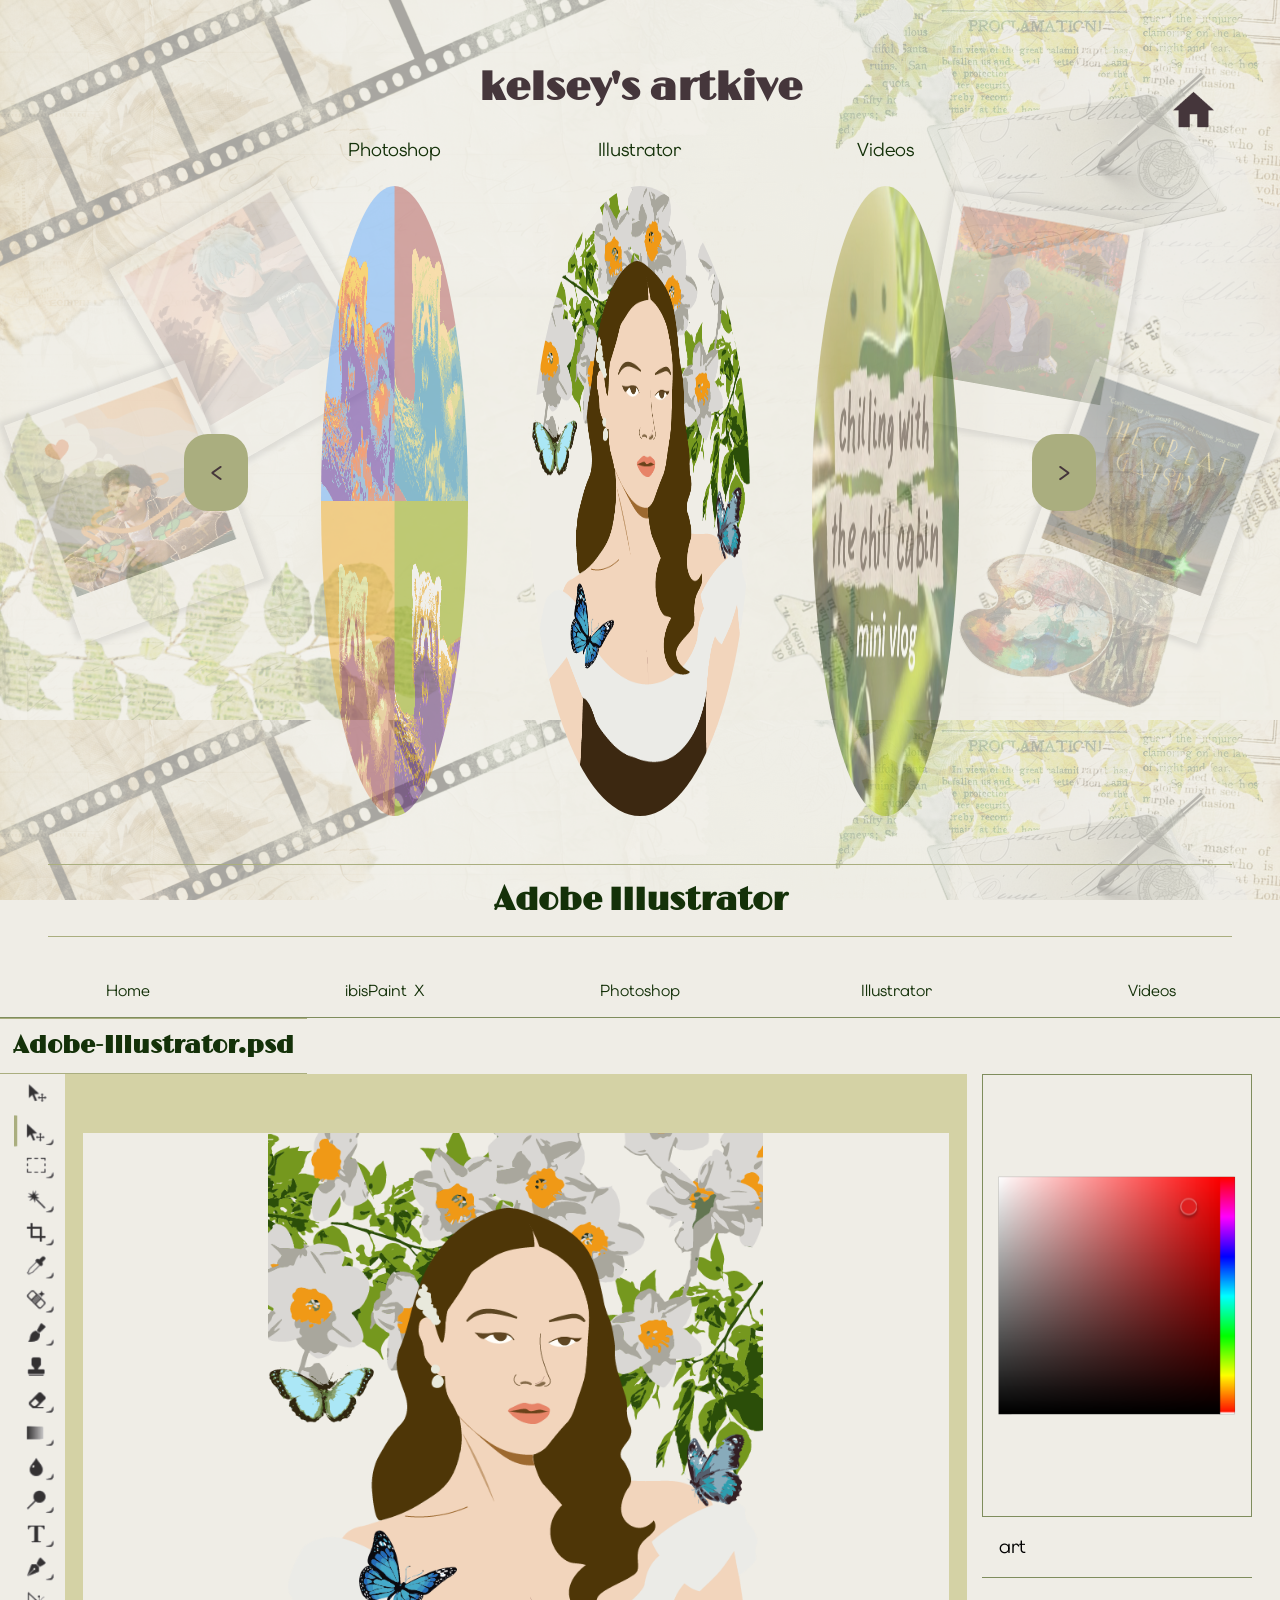
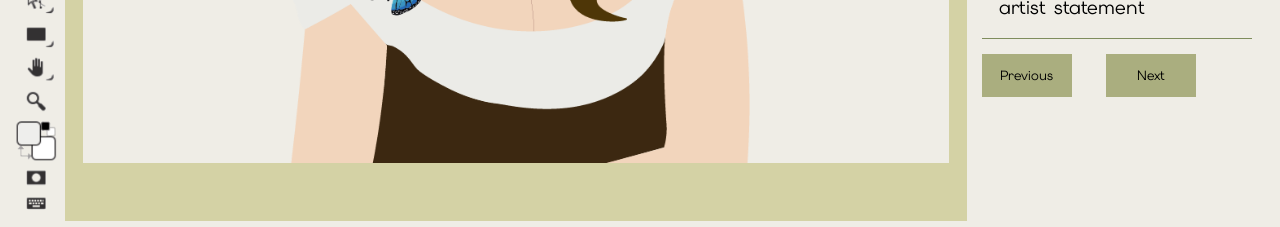
<file: illustrator.html>
<!DOCTYPE html>
<html>
    <head>
        <meta content="width=device-width, initial-scale=1" name="viewport" />
        <link rel="stylesheet" href="style.css"/>
        <link rel="stylesheet" href="adobe.css"/>
        <!--Faculty Glyphic
        Elms Sans
        Limelight
        Kaushan Script-->
        <link rel="preconnect" href="https://fonts.googleapis.com">
        <link rel="preconnect" href="https://fonts.gstatic.com" crossorigin>
        <link href="https://fonts.googleapis.com/css2?family=Elms+Sans:ital,wght@0,100..900;1,100..900&family=Faculty+Glyphic&family=Kaushan+Script&family=Limelight&family=Montserrat:ital,wght@0,100..900;1,100..900&display=swap" rel="stylesheet">

        <title>Adobe Illustrator</title>
    </head>

    <body onload="changeWork(); loadIcons(); autoScroll()" class="fade-in">
        <div style="display: flex; align-items: center; justify-content: center">
            <img src="portfolio images/chongyun_train_polaroid.png" class="polaroid" style="rotate: -30deg;left: 10%;">
            <img src="portfolio images/doodlebomb_polaroid.png" class="polaroid" style="left: 1%; top: 40%">
            <img src="portfolio images/till_polaroid.png" class ="polaroid" style="rotate: 10deg; right: 10%">
            <img src="portfolio images/gatsby_polaroid.png" class="polaroid" style="rotate: 20deg; right: 1%; top: 40%">
        </div>

        <a href="index.html">
            <div id="home-icon"></div>
        </a>
        <!--menu-->
        <div id="menu">
            <img src="portfolio images/menu.png" id="menu-icon">
            <div id="menu-links">
                <a href="index.html">Home</a>
                <a href="ibispaint.html">ibisPaint X</a>
                <a href="photoshop.html">Photoshop</a>
                <a href="illustrator.html">Illustrator</a>
                <a href="videos.html">Videos</a>
            </div>
        </div>

        <h1>kelsey's artkive</h1>

        <div style="display: flex; align-items: center; width: 75%">
            <button id="left-button" class="nav-button" onclick="leftButtonClick()"><</button>
            <a href="" style="text-align: center" id="left-link">
                <h3></h3>
                <img src="" class="circle" id="left-icon">
            </a>
            <a href="" style="text-align: center;" id="current-link">
                <h3></h3>
                <img src="" class="circle" id="current-icon">
            </a>
            <a href="" style="text-align: center" id="right-link">
                <h3></h3>
                <img src="" class="circle" id="right-icon">
            </a>
            <button id="right-button" class="nav-button" onclick="rightButtonClick()">></button>
        </div>
        <h2>Adobe Illustrator</h2>

        <nav>
            <a href="#main-content" id="main-content"></a>
            <ul>
                <li>
                    <a href="index.html">Home</a>
                </li>
            </ul>
            <ul>
                <li>
                    <a href="ibispaint.html">ibisPaint X</a>
                </li>
            </ul>
            <ul>
                <li>
                    <a href="photoshop.html">Photoshop</a>
                </li>
            </ul>
            <ul>
                <li>
                    <a href="illustrator.html">Illustrator</a>
                </li>
            </ul>
            <ul>
                <li>
                    <a href="videos.html">Videos</a>
                </li>
            </ul>
        </nav>
        
        <div style="width: 100%; text-align: left;">
            <h2 class="adobe-header">Adobe-Illustrator.psd</h2>
        </div>            
        <div class="adobe-interface">
            <div class="adobe-icons">
                <img src="portfolio images/photoshop_icons_left.png">
            </div>
            <div class="adobe-bg">
                <!--PORTRAIT-->
                <div class="row">
                    <img src="portfolio images/laufey_self_portrait.png">
                    <div class="modal">
                        <p>
                            March 10, 2025<br><br>

                            My portrait represents Laufey, who is an Icelandic artist most known for her jazz-inspired pop music. I enjoy listening to her music, especially whenever I need to calm down.<br><br>

                            I designed my artwork by incorporating aspects of nature into the background, such as flowers, leaves, and butterflies. I placed the flowers and leaves eat the top of the artwork to fill in the empty space. I arranged the leaves behind the flowers so they would stand out and look natural. I also added butterflies on Laufey and the flowers to make the background look more incorporated into the artwork.<br><br>

                            My artwork was mainly made using the Curvature tool to make Laufey's vector portrait more realistic. I also used the Direct Select tool and the Fill tool to make adjustments as needed. For the background vectors, I imported images of real flowers, leaves, and butterflies, and used Image Trace to make them look more simplistic to blend in with the simplicity of the portrait. I then used the Expand function to turn them into vectors.
                        </p>
                    </div>
                </div>

                <!--COMPANY LOGO-->
                <div class="row">
                    <img src="portfolio images/logo.png">
                    <div class="modal">
                        <p>
                            April 11, 2025<br><br>

                            I created my logo for a cafe because I like to relax at cafes and enjoy a cup of my favorite tea. For these reasons, I wanted the logo to express a cozy atmosphere while also maintaining professionalism. Logos are especially important for cafes to make them stand out against competitors.<br><br>

                            I used "Baka" on "Cozy Corner" to make the logo seem more welcoming because of the handwriting-like font. I used "AWConqueror Std Stincilla" on "Brews" to add variety and professionalism since fonts similar to Times New Roman are typically used in professional settings, like in research papers or news articles. I initially designed a cup of coffee to represent the cafe and curved the text to make it more cohesive. In the second design I decided to keep it more simplistic and just added the coffee cup next to the word "brews" to fill in the empty space. I also added leaves and coffee beans to make the logo look more interesting. <br><br>

                            I used the curvature pen and shape builder tools to create the coffee cup and latte art. I also used the gradient tool to add a gradient to the coffee cup to make its colors more cohesive with the green and brown text. I also used the curvature pen tool to create a curved path for the text. I expanded the text to individually modify each letter as necessary. For instance, I combined the leaves and the "c" in cozy using the shape builder tool and I used the direct select tool to make the tail of the "y" shorter so it wouldn't overlap with the text underneath it. 
                        </p>
                    </div>
                </div>

                <!--PRODUCT DESIGN-->
                <div class="row">
                    <img src="portfolio images/product_design.png">
                    <div class="modal">
                        <p>
                            May 15, 2025<br><br>

                            My product is a chocolate bar, specifically one that is cinnamon flavored because I believe that cinnamon would pair nicely with chocolate and add a nice spice to it. This product is made for people who enjoy experimenting with new flavors while enjoying quality chocolate. <br><br>

                            I included the brand, flavor, and weight on the front to attract customers while I added the nutrition facts, ingredients, barcode, and packaging type on the back because they're not as exciting to look at. I added an illustration of a chocolate bar at an angle and cinnamon sticks to make it easier for customers to see what the product and flavor are. I also added shading to make them look more realistic. I added a simple design at the top of the packaging to make it stand out while not taking away from the chocolate bar and the cinnamon sticks. <br><br>

                            My artwork was primarily made using the pen, curvature pen, and rectangle tools to create the various aspects of the product, including the chocolate, cinnamon sticks, barcode, and packaging. I also used the clipping mask tools to add details to each element, such as the shading on the chocolate. I used the text tool to create the logo and add the nutrition facts. I used the gradient tool to make the packaging look more interesting and to add more shading on the chocolate and cinnamon sticks. 
                        </p>
                    </div>
                </div>

                <!--WALKING ANIMATION-->
                <div class="row">
                    <img src="portfolio images/RECOVER_animation.gif">
                    <div class="modal">
                        <p>
                            June 10, 2025<br><br>

                            I animated a character named Ivan who is from the web series Alien Stage. I chose him because he is one of my favorite characters from the series and the outfit I chose to draw him in was fairly simple. <br><br>

                            In Illustrator, I had to separate the different body parts based on where the joints were located (eg. forearm and bicep) so that I could move those pieces individually when animating them. To make my walk animation realistic, I referenced a keyframe sketch of a walking animation so I knew where to position the legs and feet. I also made sure to adhere to basic anatomy rules, such as limiting the joint movements properly and making sure that the arms move with the opposite legs. <br><br>

                            The illustration itself was made using the curvature pen, the direct selection tool, and the shape builder tool to create the individual joints. In Adobe Animate, I used the transform and free transform tools to move the joints into the correct position and to adjust the rotation points. I also used the bone tool to connect the joints in my character and make him move smoothly. 
                        </p>
                    </div>
                </div>
            </div>
            <!--SIDE BAR/NAVIGATION-->
            <div class="adobe-sidebar">
                <div class="square" style="border-width: 0.1em">
                    <img src="portfolio images/photoshop_colorpicker.png">
                </div>
                <div onclick="closeModal()" class="sidebar-button">
                    <p>
                        art
                    </p>
                </div>
                <div onclick="toggleText()" class="sidebar-button">
                    <p>
                        artist statement
                    </p>
                </div>
                <button onclick="previousWork()">Previous</button>
                <button onclick="nextWork()">Next</button>
            </div>
        </div>
        <script src="adobe.js"></script>
        <script src="navbar.js"></script>
    </body>
</html>
</file>
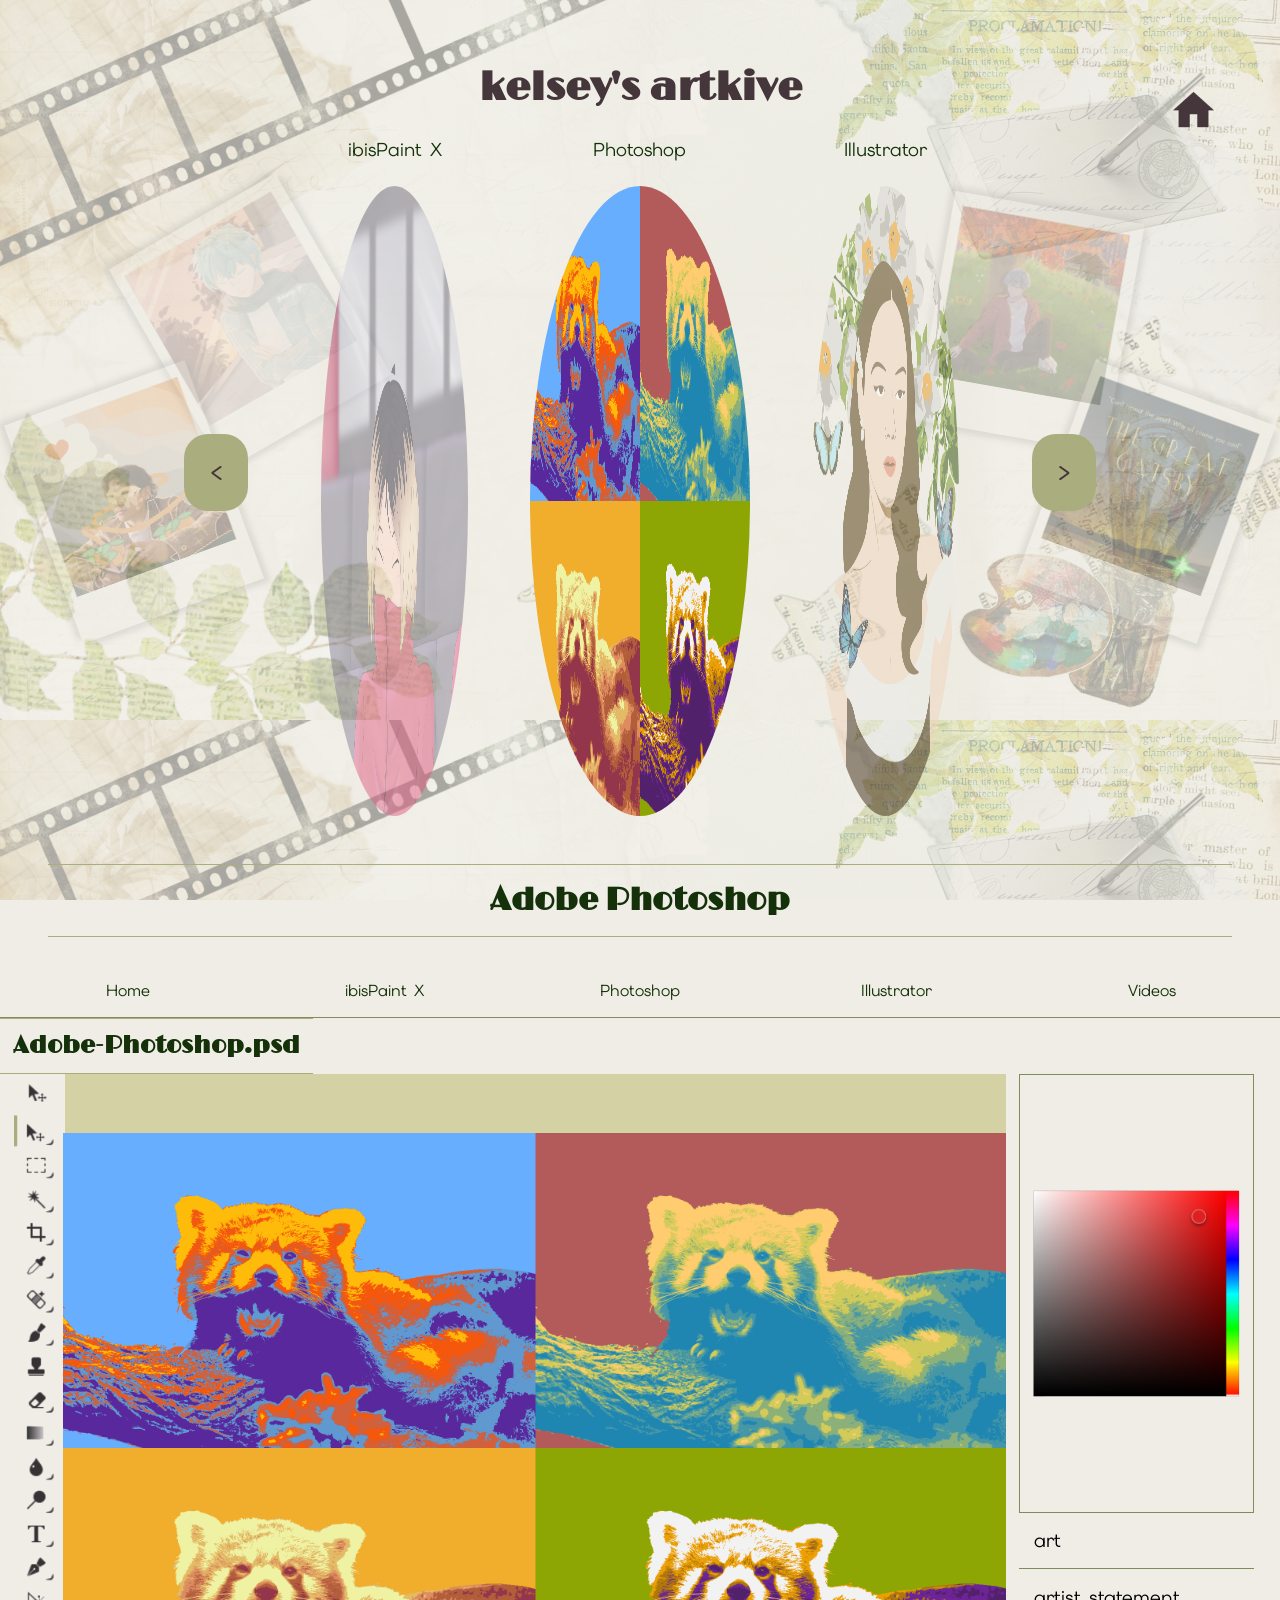
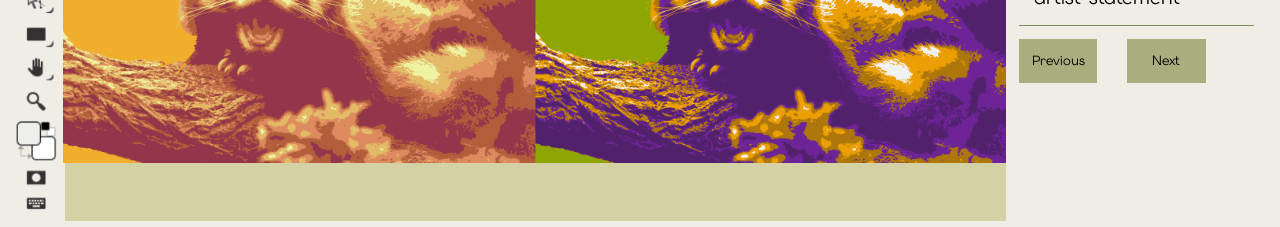
<file: photoshop.html>
<!DOCTYPE html>
<html>
    <head>
        <meta content="width=device-width, initial-scale=1" name="viewport" />
        <link rel="stylesheet" href="style.css"/>
        <link rel="stylesheet" href="adobe.css"/>
        <!--Faculty Glyphic
        Elms Sans
        Limelight
        Kaushan Script-->
        <link rel="preconnect" href="https://fonts.googleapis.com">
        <link rel="preconnect" href="https://fonts.gstatic.com" crossorigin>
        <link href="https://fonts.googleapis.com/css2?family=Elms+Sans:ital,wght@0,100..900;1,100..900&family=Faculty+Glyphic&family=Kaushan+Script&family=Limelight&family=Montserrat:ital,wght@0,100..900;1,100..900&display=swap" rel="stylesheet">

        <title>Adobe Photoshop</title>
    </head>

    <body onload="loadIcons(); changeWork(); autoScroll()" class="fade-in">

        <div style="display: flex; align-items: center; justify-content: center">
            <img src="portfolio images/chongyun_train_polaroid.png" class="polaroid" style="rotate: -30deg;left: 10%;">
            <img src="portfolio images/doodlebomb_polaroid.png" class="polaroid" style="left: 1%; top: 40%">
            <img src="portfolio images/till_polaroid.png" class ="polaroid" style="rotate: 10deg; right: 10%">
            <img src="portfolio images/gatsby_polaroid.png" class="polaroid" style="rotate: 20deg; right: 1%; top: 40%">
        </div>

        <a href="index.html">
            <div id="home-icon"></div>
        </a>
        <!--menu-->
        <div id="menu">
            <img src="portfolio images/menu.png" id="menu-icon">
            <div id="menu-links">
                <a href="index.html">Home</a>
                <a href="ibispaint.html">ibisPaint X</a>
                <a href="photoshop.html">Photoshop</a>
                <a href="illustrator.html">Illustrator</a>
                <a href="videos.html">Videos</a>
            </div>
        </div>
        <h1>kelsey's artkive</h1>

        <div style="display: flex; align-items: center; width: 75%">
            <button id="left-button" class="nav-button" onclick="leftButtonClick()"><</button>
            <a href="" style="text-align: center" id="left-link">
                <h3></h3>
                <img src="" class="circle" id="left-icon">
            </a>
            <a href="" style="text-align: center;" id="current-link">
                <h3></h3>
                <img src="" class="circle" id="current-icon">
            </a>
            <a href="" style="text-align: center" id="right-link">
                <h3></h3>
                <img src="" class="circle" id="right-icon">
            </a>
            <button id="right-button" class="nav-button" onclick="rightButtonClick()">></button>
        </div>
        <h2>Adobe Photoshop</h2>
        <nav>
            <a href="#main-content" id="main-content"></a>
            <ul>
                <li>
                    <a href="index.html">Home</a>
                </li>
            </ul>
            <ul>
                <li>
                    <a href="ibispaint.html">ibisPaint X</a>
                </li>
            </ul>
            <ul>
                <li>
                    <a href="photoshop.html">Photoshop</a>
                </li>
            </ul>
            <ul>
                <li>
                    <a href="illustrator.html">Illustrator</a>
                </li>
            </ul>
            <ul>
                <li>
                    <a href="videos.html">Videos</a>
                </li>
            </ul>
        </nav>
        <div style="width: 100%; text-align: left;">
            <h2 class="adobe-header">Adobe-Photoshop.psd</h2>
        </div>
        <!--styles the work and the side navigation-->

        <div class="adobe-interface">
            <div class="adobe-icons">
                <img src="portfolio images/photoshop_icons_left.png">
            </div>
            <!--COLOR POP-->
            <div class="adobe-bg">
                <div class="row">
                    <img src="portfolio images/colorpop.png">
                    <div class="modal">
                        <p>
                            September 18, 2024 <br><br>

                            Color pop is a technique in which saturation and color contrast are used to emphasize the focal point of an image. I chose to edit an image of a red panda because I thought it would be interesting to envision what they would look like if they weren't red. <br><br>
                            
                            For each image, I chose to experiment with different color harmonies to add variation to my piece. I used yellow and red colors with blue and purple to create a tetradic color harmony. I used a variety of green tones and hues with a red background to create a complimentary color harmony. I also made a monochromatic image by solely using different tones of orange. Finally, I used green, purple, and orange to create a triadic color harmony.<br><br>

                            I utilized the magic wand and gradient map tools to add color to my image after using the black and white tool and posterizing it. I selected colors from the color picker or used the hex code from Coolors to choose which colors I wanted in my image. Then, I adjusted the hue/saturation of each color individually to make them look more cohesive and stand out against the background. 
                        </p>
                    </div>
                </div>

                <!--FANTASTICAL BEAST-->
                <div class="row">
                    <img src="portfolio images/fantastical_beast.png">
                    <div class="modal">
                        <p>
                            November 11, 2024<br><br>

                            My fantastic beast is composed using parts of a ferret (head and body), seal (tail), and rhino (horn). It uses its tail to swim underwater, but is also able to live on land, which gives it a variety of places to capture prey. It uses its extended horn to protect itself from any predators in the forest.<br><br>

                            In order to effectively show all the body parts, I decided to position the beast on land. To make it blend into the background more seamlessly, I clipped an image of a forest with yellow lighting and applied an overlay blending mode. I also adjusted the size of the beast to make it large enough to see, but not too large that it looked unnatural. To make the background more mythical, I added fireflies, a prism effect for lighting, and flowers to the water.<br><br>

                            I used the clone stamp and patch tools to combine the different animal parts into one beast. I also used the liquefy tool to accentuate the ears and the horns. I also altered the hue and saturation of some elements to make the colors blend better together. 
                        </p>
                    </div>
                </div>

                <!--FAKE MEDIA-->
                <div class="row">
                    <img src="portfolio images/fake_media.png">
                    <div class="modal">
                        <p>
                            November 23, 2024<br><br>

                            As photo-editing and AI-generated images become more prevalent in the modern world, it’s important to know how to use these tools responsibly. While they can be used to spread harmful messages, they can also advocate for social change. My fake medium aimed to bring awareness to the plans on building an arena for the 76ers’ basketball team in Philadelphia, which will be located very closeModal to Chinatown. These plans are putting many residents and businesses at risk of displacement from a town that has been deemed as a safe haven for Asian immigrants.<br><br>

                            To make the street background look more like Chinatown, I edited in an image from a Chinatown archway. I used various images of individual protesters holding up signs for my foreground, and I used a photo of a crowd of protesters to depict a large number of people at the protest. In order to make this look convincing, I had to adjust the hue and saturation of some images, and also change the size to make the foreground protesters obvious. I also had to add new text onto the signs to make it seem like they were all protesting for the same cause. For the Instagram account, I took an image of the Save Chinatown Coalition's current profile picture to make it seem legitimate. I also sampled some of the text they used for their actual posts.<br><br>

                            I primarily used the clone stamp and patch tools to seamlessly erase the text on the signs. I used the liquefy tool to make some members of the crowd smaller to create the illusion of depth. I used the text tool to make new phrases for the signs. I also used the lasso and magic wand tools to erase irrelevant parts of the background from the photos I used. I applied blending modes to the text to make them better blend into the sign.
                        </p>
                    </div>
                </div>
                
                <!--FILTERED MONEY-->
                <div class="row">
                    <img src="portfolio images/filtered_money1.png">
                    <div class="modal">
                        <p style="flex: 1; display: flex">
                            October 24, 2024<br><br>

                            My money represents Hyrule Kingdom from the Legend of Zelda series - a game that I enjoy playing frequently. It is the main environment for all the games in the series. In the most recent games, Hyrule Castle is where the last battle of the game is fought.<br><br>

                            I primarily used wavy patterns to create the moire patterns that were used in the background. I also incorporated analogous colors (yellow and green/blue) to make the colors blend well together. I also used a dotted halftone pattern clipped onto all the elements for an anti-forgery effect.<br><br>

                            I used the quick selection and lasso tools to isolate certain aspects of the images I selected. I primarily used the halftone filters, but I also included the grain and sponge filters onto the mountain range. I also adjusted the hue and saturation of some images to make them more harmonious with the whole bill. I also used the color dodge and multiply blending modes to add more variety to the moire patterns.
                        </p>
                    </div>
                </div>
                <div class="row">
                    <img src="portfolio images/filtered_money2.png">
                    <div class="modal">
                        <p>
                            October 24, 2024<br><br>

                            My money represents Hyrule Kingdom from the Legend of Zelda series - a game that I enjoy playing frequently. It is the main environment for all the games in the series. In the most recent games, Hyrule Castle is where the last battle of the game is fought.<br><br>

                            I primarily used wavy patterns to create the moire patterns that were used in the background. I also incorporated analogous colors (yellow and green/blue) to make the colors blend well together. I also used a dotted halftone pattern clipped onto all the elements for an anti-forgery effect.<br><br>

                            I used the quick selection and lasso tools to isolate certain aspects of the images I selected. I primarily used the halftone filters, but I also included the grain and sponge filters onto the mountain range. I also adjusted the hue and saturation of some images to make them more harmonious with the whole bill. I also used the color dodge and multiply blending modes to add more variety to the moire patterns.
                        </p>
                    </div>
                </div>

                <!--DOODLEBOMB-->
                <div class="row">
                    <img src="portfolio images/doodlebomb.png">
                    <div class="modal">
                        <p>
                            December 12, 2024<br><br>

                            Doodlebombs are a form of digital art that involve adding vibrant illustrations on top of photos - typically of a person. My artwork is of an artist named grentperez (Grent Perez). By doodling this image of him, I wanted to create a more melancholic and reminiscent tone, inspired by his song Clementine.<br><br>
                            
                            To add dynamic to the background, I used curved/wavy lines that progressively got less and less saturated going down. This aimed to create a melancholic effect, since gray colors are usually associated with sadness. I added hearts to reflect the love that's described in the song. I used curved and straight lines to form his mask. The clementines in his arms were made using circles and curved lines with a pointed edge. I primarily used orange and gray colors to reflect the lyrics in the song. <br><br>

                            My artwork was primarily made using the pen and direct select tools to form the lines and adjust them as needed. I also used the eraser tool to remove unnecessary parts and the clone stamp tool and patch tools to blend in any erased parts more seamlessly. I also used blending modes to add depth to the mask and decoration to the coat. 
                        </p>
                    </div>
                </div>

                <!--GREAT GATSBY-->
                <div class="row">
                    <img src="portfolio images/great_gatsby_cover.png">
                    <div class="modal">
                        <p>
                            June 12, 2026<br><br>

                            The Great Gatsby is an acclaimed novel written by F. Scott Fitzgerald about the American dream, superficiality, and wealth. In my book cover redesign, I sought to emphasize two important symbols in the novel: the green light on the dock of the Buchanan's mansion, and the clock that Gatsby broke at Nick's house. <br><br>
                            
                            I incorporated the green light and the clock in my book cover to symbolize Gatsby’s false hope that he could turn back time. I chose to include these symbols because Gatsby’s desire to reconcile with Daisy was his primary motivation for the actions he took in the novel: accumulating wealth through illegal means, changing his identity, and hosting extravagant parties across Daisy’s home in hope to grab her attention. Throughout the novel, Gatsby continuously attempted to chase the green light - the idea that he and Daisy could rebuild what they had when they first met. However, the broken block symbolizes how he ultimately wasn’t able to do so, despite his efforts.<br><br>

                            I used various selection tools to isolate the images from the background. In order to make the elements more cohesive with each other, I applied the multiply, overlay, and soft light blending modes. I also applied the colored pencil filter to emulate a 1920s art style. The smudge tool was used to create both the green light and the reflection in the lake. 
                        </p>
                    </div>
                </div>

                <!--PIXEL UI-->
                <div class="row">
                    <img src="portfolio images/pixel_project.png" style="width: 30vw; object-fit: contain">
                    <div class="modal">
                        <p>
                            February 21, 2025 <br><br>

                            My artwork is a game inventory user interface. It includes information about the character's name, clothes, items, abilities, likes, and dislikes. <br><br>

                            My user interface took inspiration from Stardew Valley, particularly with the color scheme and the "likes" and "dislikes" section. Most of the information in the UI is based on my preferences. I used reading patterns and size to put more emphasis on the character in my UI. I used proximity to separate the key items from the others and repetition for the inventory boxes. I also used some negative space to give more attention to the title of each section. <br><br>

                            I primarily used Piskel to create each sprite and the character, while I used Photopea to add everything together. I added shadows and highlights by using hue shifting to make the sprites more vibrant. For the shadows, I altered the original color to a purple-blue hue; for the highlights, I changed the original to a yellow-orange color. I also made those colors darker and lighter, respectively. I designated one side of each item to have shadows and the opposite side to have highlights. 
                        </p>
                    </div>
                </div>

                <!--PROMOTIONAL POSTER-->
                <div class="row">
                    <img src="portfolio images/promotional_poster.png">
                    <div class="modal">
                        <p>
                            October 2, 2024<br><br>

                            My poster promotes the game Legend of Zelda: Tears of the Kingdom. It is a game that I enjoy playing for the plot and open-world adventure experience. A unique element that was added to this game was the sky island map, which is represented by the blue hues of the characters. <br><br>

                            My focal points are Link - the protagonist - and the Tears of the Kingdom logo. I used detail contrast and size/difference contrast to make them stand out. I purposefully used simple textures for the other six characters to make the details in Link and the logo to pop out. I also made them the largest images on the screen so the other images won't overpower them in terms of size. <br><br>

                            I used the gradient tool to make the figures of Zelda and Rauru fade out seamlessly against the background. I also used a variety of selection tools (ie. quick selection and lasso) to remove the backgrounds of the characters. In order to make the background characters one color, I clipped a new layer to them and used the paintbrush tool to color over. I also used clipping masks to add texture to the background characters. I primarily used the color dodge and linear light blending modes to make the images blend into the characters and text more seamlessly. 
                        </p>
                    </div>
                </div>

                <!--TALKING ANIMATION-->
                <div class="row">
                    <img src="portfolio images/talking_animation.gif">
                    <div class="modal">
                        <p>
                            January 23, 2025<br><br>

                            My character is an octopus that is a wandering mage of nature who is trying to learn about the source of his powers. He floats around with water particles to give him a height advantage. He warns passing travelers of the dangers of magic - especially those who are human - in fear that they will abuse their powers and hurt themselves and others in the process. <br><br>

                            My character's body is mainly composed of round objects filled with a teal color to give him a cute appearance and make him more associated with nature. The cloak is made using black and pointed edges to make him appear mysterious. The staff is also made with some pointed edges for the same purpose. I added the water droplets and the leaves in green and teal to make him seem magical and mythical. I gave him pointed eyes to make him more serious about warning others of the dangers of magic, though in the future I would also make his mouth frown to convey this better. <br><br>

                            My artwork was primarily made using the shape and the direct select tools. I started by tracing the body from the sketch that I uploaded, and then added the other elements on the layers on top (such as the cloak and the leaves). To add more depth, I traced the staff and made sure that its layers were behind the body.<br><br>

                            I illustrated the mouths starting with the keyframes. To make the shapes consistent, I duplicated the sounds that made the same mouth shape. When I started designing the in-between frames, I realized that it was unnatural for the top teeth to move up and down because only the jaw moves in the mouth. In order to fix this, I made sure to keep the top teeth the same. I temporarily changed the opacity of keyframes to make it easier to adjust the in-between frames, and made sure to focus on the shape of the mouth. 
                        </p>
                    </div>
                </div>
            </div>
            <!--SIDE BAR/NAVIGATION-->
            <div class="adobe-sidebar">
                <div class="square" style="border-width: 0.1em">
                    <img src="portfolio images/photoshop_colorpicker.png">
                </div>
                <div onclick="closeModal()" class="sidebar-button">
                    <p>
                        art
                    </p>
                </div>
                <div onclick="toggleText()" class="sidebar-button">
                    <p>
                        artist statement
                    </p>
                </div>
                <button onclick="previousWork()">Previous</button>
                <button onclick="nextWork()">Next</button>
            </div>
        </div>
        <script src="navbar.js"></script>
        <script src="adobe.js"></script>

    </body>
</html>
</file>
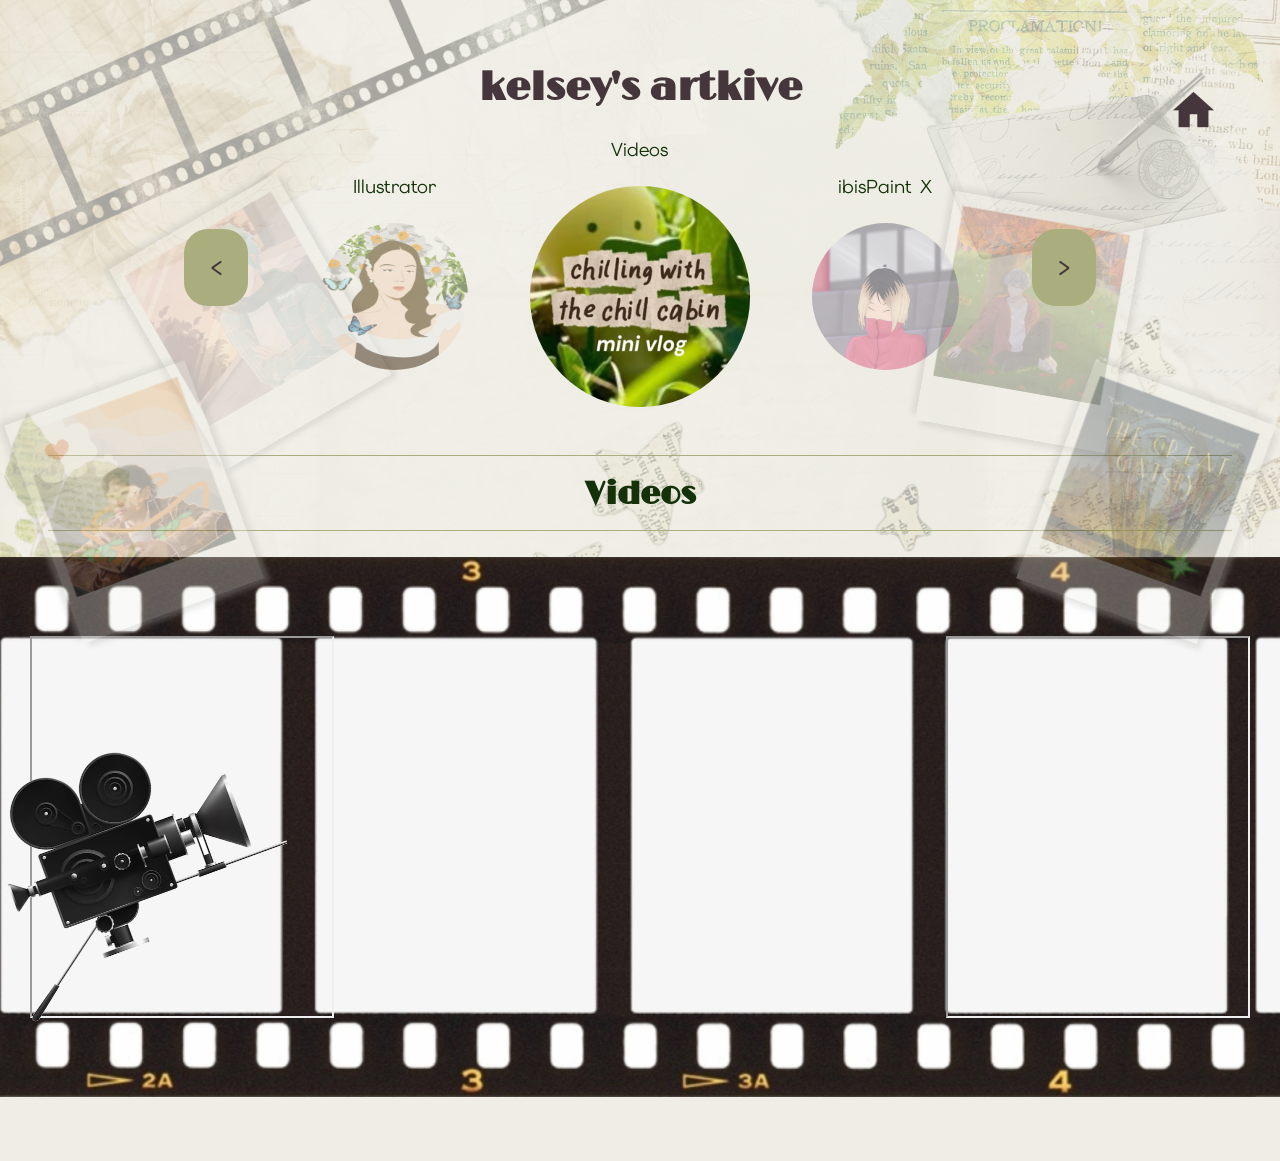
<file: videos.html>
<!DOCTYPE html>
<html>
    <head>
        <meta content="width=device-width, initial-scale=1" name="viewport" />
        <link rel="stylesheet" href="style.css"/>
        <style>
            .film {
                background-image: url("portfolio\ images/film.png");
                height: 60vh;
                width: 100vw;
                background-size: auto 100%;
            }
            .film iframe {
                height: 70%;
                margin-left: 1%;
                margin-right: 1%;
            }
            #camera {
                z-index: 1;
                position: absolute;
                object-fit: contain;
                transform: scaleX(-1);
                rotate: -20deg;
                width: 25vw;
                height: auto;
                left: -4%;
                top: 80vh;
            }
            button {
                border-bottom-left-radius: 1em;
                border-bottom-right-radius: 1em;
                margin-left: 1em;
                margin-right: 1em;
                width: 30%;
                font-weight: bold;
                z-index: 1;
            }
            h2 {
                border-style: solid;
                padding: 0.5em;
                border-width: 0em;
                border-top-width: 0.05em;
                border-bottom-width: 0.05em;
                margin-top: 3%;
                width: 90%;
                text-align: center;
                border-color: #AAAE7F;
            }
            body {
                margin-bottom: 5%;
            }
            /*POLAROIDS*/
            div .polaroid {
                width: 15%;
                height: auto;
                position: absolute; 
                top: 20%;
                border-radius: 0em ;
                transition: 1s;
                box-shadow: 5px 5px 5px #b7b6b3, -5px -5px 5px #b7b6b3;
                z-index: 0;
                rotate: -20deg;
                opacity: 30%;
            }
            div .polaroid:hover {
                cursor: default;
                opacity: 80%;
            }
            @media (max-width: 800px) {
                .film {
                    overflow-x: auto;
                }
            }
        </style>
        <!--Faculty Glyphic
        Elms Sans
        Limelight
        Kaushan Script-->
        <link rel="preconnect" href="https://fonts.googleapis.com">
        <link rel="preconnect" href="https://fonts.gstatic.com" crossorigin>
        <link href="https://fonts.googleapis.com/css2?family=Elms+Sans:ital,wght@0,100..900;1,100..900&family=Faculty+Glyphic&family=Kaushan+Script&family=Limelight&family=Montserrat:ital,wght@0,100..900;1,100..900&display=swap" rel="stylesheet">

        <title>Videos</title>
    </head>
    <body class="fade-in" onload="loadIcons(); autoScroll()">
        <div class="row">
            <img src="portfolio images/chongyun_train_polaroid.png" class="polaroid" style="rotate: -30deg;left: 10%;">
            <img src="portfolio images/doodlebomb_polaroid.png" class="polaroid" style="left: 1%; top: 40%">
            <img src="portfolio images/till_polaroid.png" class ="polaroid" style="rotate: 10deg; right: 10%">
            <img src="portfolio images/gatsby_polaroid.png" class="polaroid" style="rotate: 20deg; right: 1%; top: 40%">
        </div>

        <a href="index.html">
            <div id="home-icon"></div>
        </a>
        <!--menu-->
        <div id="menu">
            <img src="portfolio images/menu.png" id="menu-icon">
            <div id="menu-links">
                <a href="index.html">Home</a>
                <a href="ibispaint.html">ibisPaint X</a>
                <a href="photoshop.html">Photoshop</a>
                <a href="illustrator.html">Illustrator</a>
                <a href="videos.html">Videos</a>
            </div>
        </div>
        <h1>kelsey's artkive</h1>

        <div style="display: flex; align-items: center; width: 75%">
            <button id="left-button" class="nav-button" onclick="leftButtonClick()"><</button>
            <a href="" style="text-align: center" id="left-link">
                <h3></h3>
                <img src="" class="circle" id="left-icon">
            </a>
            <a href="" style="text-align: center;" id="current-link">
                <h3></h3>
                <img src="" class="circle" id="current-icon">
            </a>
            <a href="" style="text-align: center" id="right-link">
                <h3></h3>
                <img src="" class="circle" id="right-icon">
            </a>
            <button id="right-button" class="nav-button" onclick="rightButtonClick()">></button>
        </div>
        
        <h2>
            Videos
            <a href="#main-content" id="main-content"></a>
        </h2>
        <img src="portfolio images/camera.png" id="camera">
        <div class="row film">
        <iframe height="400" src="https://www.youtube.com/embed/8Eq-ZAGwrj8?si=rYmetBs3oGyO-vXL&autoplay=1&mute=1" allow="autoplay" allowfullscreen>
        </iframe>

        <iframe width="560" height="400" src="https://www.youtube.com/embed/jvoTpxvVRAQ?si=giZn8J2jjAn56rMS&autoplay=1&mute=1" title="YouTube video player" frameborder="0" allow="accelerometer; autoplay; clipboard-write; encrypted-media; gyroscope; picture-in-picture; web-share" referrerpolicy="strict-origin-when-cross-origin" allowfullscreen></iframe>

        <iframe height="400" src="https://www.youtube.com/embed/9wEjdTehgY4?si=nJslPdOQsisDfHoC&autoplay=1&mute=1">
        </iframe>
        </div>
        <script src="navbar.js"></script>
    </body>
</html>
</file>
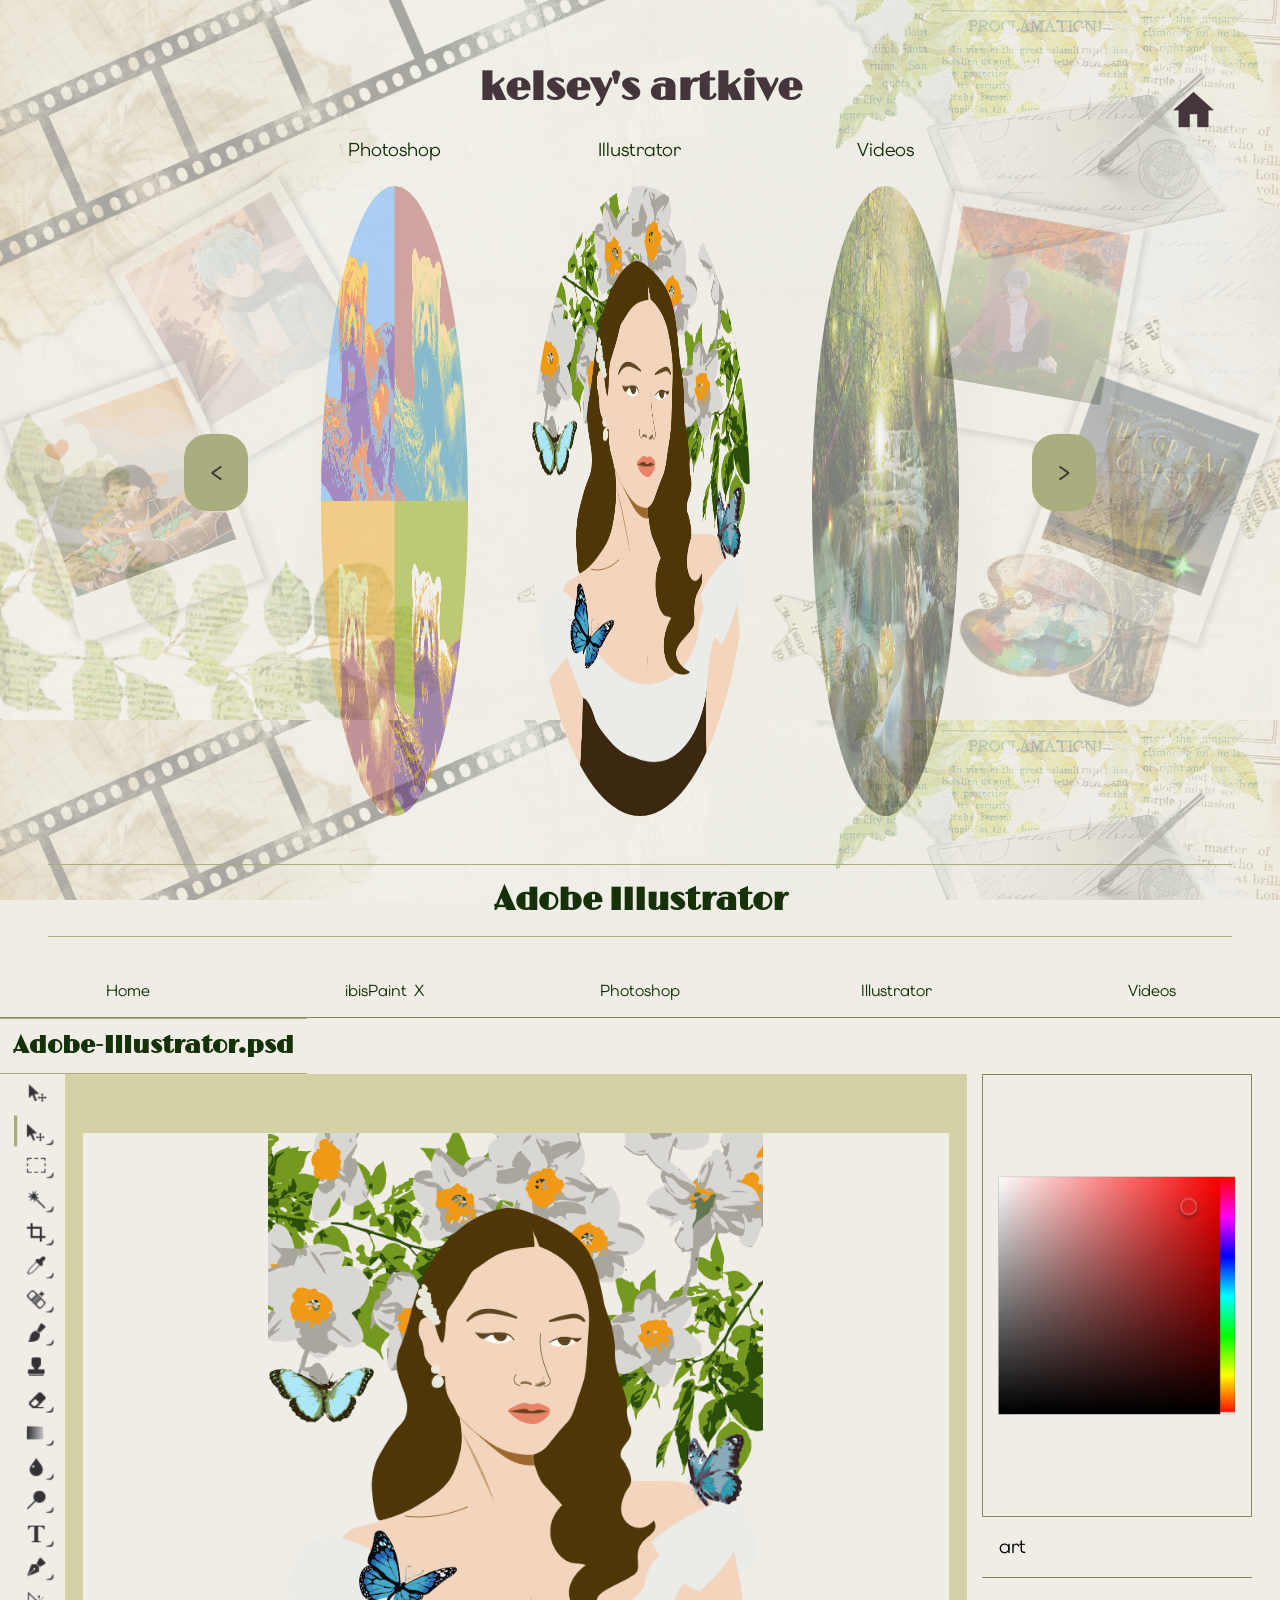
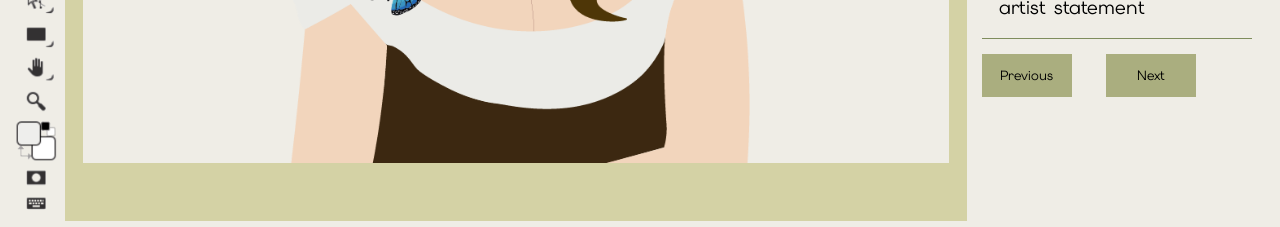
<file: portfolio website/illustrator.html>
<!DOCTYPE html>
<html>
    <head>
        <link rel="stylesheet" href="style.css"/>
        <link rel="stylesheet" href="adobe.css"/>
        <!--Faculty Glyphic
        Elms Sans
        Limelight
        Kaushan Script-->
        <link rel="preconnect" href="https://fonts.googleapis.com">
        <link rel="preconnect" href="https://fonts.gstatic.com" crossorigin>
        <link href="https://fonts.googleapis.com/css2?family=Elms+Sans:ital,wght@0,100..900;1,100..900&family=Faculty+Glyphic&family=Kaushan+Script&family=Limelight&family=Montserrat:ital,wght@0,100..900;1,100..900&display=swap" rel="stylesheet">

        <title>Adobe Illustrator</title>

        <body onload="changeWork(); loadIcons(); autoScroll()" class="fade-in">
            <div style="display: flex; align-items: center; justify-content: center">
                <img src="portfolio images/chongyun_train_polaroid.png" class="polaroid" style="rotate: -30deg;left: 10%;">
                <img src="portfolio images/doodlebomb_polaroid.png" class="polaroid" style="left: 1%; top: 40%">
                <img src="portfolio images/till_polaroid.png" class ="polaroid" style="rotate: 10deg; right: 10%">
                <img src="portfolio images/gatsby_polaroid.png" class="polaroid" style="rotate: 20deg; right: 1%; top: 40%">
            </div>

            <a href="home.html">
                <div id="home-icon"></div>
            </a>

            <h1>kelsey's artkive</h1>

            <div style="display: flex; align-items: center; width: 75%">
                <button id="left-button" class="nav-button" onclick="leftButtonClick()"><</button>
                <a href="" style="text-align: center" id="left-link">
                    <h3></h3>
                    <img src="" class="circle" id="left-icon">
                </a>
                <a href="" style="text-align: center;" id="current-link">
                    <h3></h3>
                    <img src="" class="circle" id="current-icon">
                </a>
                <a href="" style="text-align: center" id="right-link">
                    <h3></h3>
                    <img src="" class="circle" id="right-icon">
                </a>
                <button id="right-button" class="nav-button" onclick="rightButtonClick()">></button>
            </div>
            <h2>Adobe Illustrator</h2>

            <nav>
                <a href="#main-content" id="main-content"></a>
                <ul>
                    <li>
                        <a href="home.html">Home</a>
                    </li>
                </ul>
                <ul>
                    <li>
                        <a href="ibispaint.html">ibisPaint X</a>
                    </li>
                </ul>
                <ul>
                    <li>
                        <a href="photoshop.html">Photoshop</a>
                    </li>
                </ul>
                <ul>
                    <li>
                        <a href="illustrator.html">Illustrator</a>
                    </li>
                </ul>
                <ul>
                    <li>
                        <a href="videos.html">Videos</a>
                    </li>
                </ul>
            </nav>
            
            <div style="width: 100%; text-align: left;">
                <h2 class="adobe-header">Adobe-Illustrator.psd</h2>
            </div>            
            <div class="adobe-interface">
                <div class="adobe-icons">
                    <img src="portfolio images/photoshop_icons_left.png">
                </div>
                <div class="adobe-bg">
                    <!--PORTRAIT-->
                    <div class="row">
                        <img src="portfolio images/laufey_self_portrait.png">
                        <div class="modal">
                            <p>
                                March 10, 2025<br><br>

                                My portrait represents Laufey, who is an Icelandic artist most known for her jazz-inspired pop music. I enjoy listening to her music, especially whenever I need to calm down.<br><br>

                                I designed my artwork by incorporating aspects of nature into the background, such as flowers, leaves, and butterflies. I placed the flowers and leaves eat the top of the artwork to fill in the empty space. I arranged the leaves behind the flowers so they would stand out and look natural. I also added butterflies on Laufey and the flowers to make the background look more incorporated into the artwork.<br><br>

                                My artwork was mainly made using the Curvature tool to make Laufey's vector portrait more realistic. I also used the Direct Select tool and the Fill tool to make adjustments as needed. For the background vectors, I imported images of real flowers, leaves, and butterflies, and used Image Trace to make them look more simplistic to blend in with the simplicity of the portrait. I then used the Expand function to turn them into vectors.
                            </p>
                        </div>
                    </div>

                    <!--COMPANY LOGO-->
                    <div class="row">
                        <img src="portfolio images/logo.png">
                        <div class="modal">
                            <p>
                                April 11, 2025<br><br>

                                I created my logo for a cafe because I like to relax at cafes and enjoy a cup of my favorite tea. For these reasons, I wanted the logo to express a cozy atmosphere while also maintaining professionalism. Logos are especially important for cafes to make them stand out against competitors.<br><br>

                                I used "Baka" on "Cozy Corner" to make the logo seem more welcoming because of the handwriting-like font. I used "AWConqueror Std Stincilla" on "Brews" to add variety and professionalism since fonts similar to Times New Roman are typically used in professional settings, like in research papers or news articles. I initially designed a cup of coffee to represent the cafe and curved the text to make it more cohesive. In the second design I decided to keep it more simplistic and just added the coffee cup next to the word "brews" to fill in the empty space. I also added leaves and coffee beans to make the logo look more interesting. <br><br>

                                I used the curvature pen and shape builder tools to create the coffee cup and latte art. I also used the gradient tool to add a gradient to the coffee cup to make its colors more cohesive with the green and brown text. I also used the curvature pen tool to create a curved path for the text. I expanded the text to individually modify each letter as necessary. For instance, I combined the leaves and the "c" in cozy using the shape builder tool and I used the direct select tool to make the tail of the "y" shorter so it wouldn't overlap with the text underneath it. 
                            </p>
                        </div>
                    </div>

                    <!--PRODUCT DESIGN-->
                    <div class="row">
                        <img src="portfolio images/product_design.png">
                        <div class="modal">
                            <p>
                                May 15, 2025<br><br>

                                My product is a chocolate bar, specifically one that is cinnamon flavored because I believe that cinnamon would pair nicely with chocolate and add a nice spice to it. This product is made for people who enjoy experimenting with new flavors while enjoying quality chocolate. <br><br>

                                I included the brand, flavor, and weight on the front to attract customers while I added the nutrition facts, ingredients, barcode, and packaging type on the back because they're not as exciting to look at. I added an illustration of a chocolate bar at an angle and cinnamon sticks to make it easier for customers to see what the product and flavor are. I also added shading to make them look more realistic. I added a simple design at the top of the packaging to make it stand out while not taking away from the chocolate bar and the cinnamon sticks. <br><br>

                                My artwork was primarily made using the pen, curvature pen, and rectangle tools to create the various aspects of the product, including the chocolate, cinnamon sticks, barcode, and packaging. I also used the clipping mask tools to add details to each element, such as the shading on the chocolate. I used the text tool to create the logo and add the nutrition facts. I used the gradient tool to make the packaging look more interesting and to add more shading on the chocolate and cinnamon sticks. 
                            </p>
                        </div>
                    </div>

                    <!--WALKING ANIMATION-->
                    <div class="row">
                        <img src="portfolio images/RECOVER_animation.gif">
                        <div class="modal">
                            <p>
                                June 10, 2025<br><br>

                                I animated a character named Ivan who is from the web series Alien Stage. I chose him because he is one of my favorite characters from the series and the outfit I chose to draw him in was fairly simple. <br><br>

                                In Illustrator, I had to separate the different body parts based on where the joints were located (eg. forearm and bicep) so that I could move those pieces individually when animating them. To make my walk animation realistic, I referenced a keyframe sketch of a walking animation so I knew where to position the legs and feet. I also made sure to adhere to basic anatomy rules, such as limiting the joint movements properly and making sure that the arms move with the opposite legs. <br><br>

                                The illustration itself was made using the curvature pen, the direct selection tool, and the shape builder tool to create the individual joints. In Adobe Animate, I used the transform and free transform tools to move the joints into the correct position and to adjust the rotation points. I also used the bone tool to connect the joints in my character and make him move smoothly. 
                            </p>
                        </div>
                    </div>
                </div>
                <!--SIDE BAR/NAVIGATION-->
                <div class="adobe-sidebar">
                    <div class="square" style="border-width: 0.1em">
                        <img src="portfolio images/photoshop_colorpicker.png">
                    </div>
                    <div onclick="closeModal()" class="sidebar-button">
                        <p>
                            art
                        </p>
                    </div>
                    <div onclick="toggleText()" class="sidebar-button">
                        <p>
                            artist statement
                        </p>
                    </div>
                    <button onclick="previousWork()">Previous</button>
                    <button onclick="nextWork()">Next</button>
                </div>
            </div>
            <script src="adobe.js"></script>
            <script src="navbar.js"></script>
        </body>
    </head>
</html>
</file>
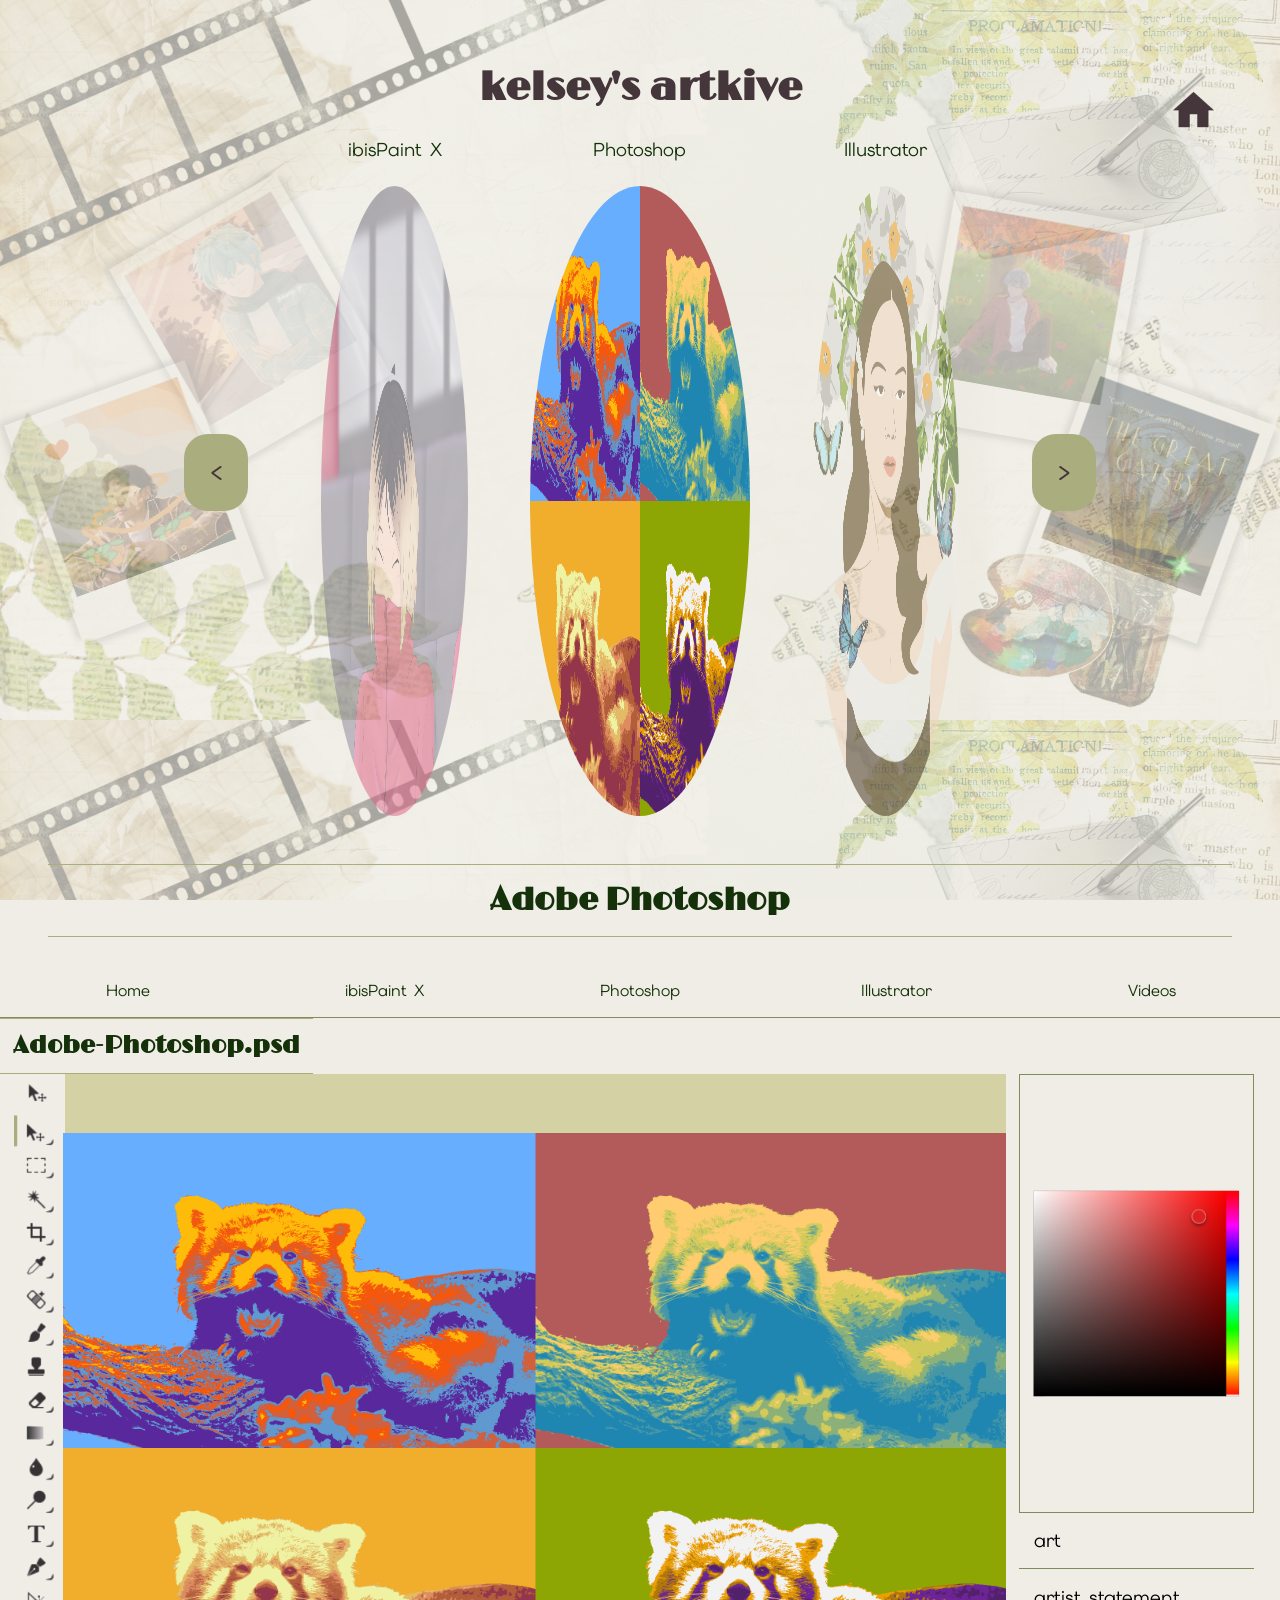
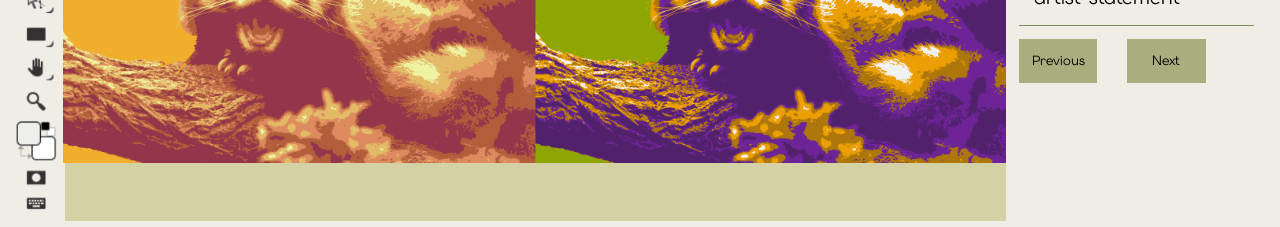
<file: portfolio website/photoshop.html>
<!DOCTYPE html>
<html>
    <head>
        <link rel="stylesheet" href="style.css"/>
        <link rel="stylesheet" href="adobe.css"/>
        <!--Faculty Glyphic
        Elms Sans
        Limelight
        Kaushan Script-->
        <link rel="preconnect" href="https://fonts.googleapis.com">
        <link rel="preconnect" href="https://fonts.gstatic.com" crossorigin>
        <link href="https://fonts.googleapis.com/css2?family=Elms+Sans:ital,wght@0,100..900;1,100..900&family=Faculty+Glyphic&family=Kaushan+Script&family=Limelight&family=Montserrat:ital,wght@0,100..900;1,100..900&display=swap" rel="stylesheet">

        <title>Adobe Photoshop</title>

        <body onload="loadIcons(); changeWork(); autoScroll()" class="fade-in">

            <div style="display: flex; align-items: center; justify-content: center">
                <img src="portfolio images/chongyun_train_polaroid.png" class="polaroid" style="rotate: -30deg;left: 10%;">
                <img src="portfolio images/doodlebomb_polaroid.png" class="polaroid" style="left: 1%; top: 40%">
                <img src="portfolio images/till_polaroid.png" class ="polaroid" style="rotate: 10deg; right: 10%">
                <img src="portfolio images/gatsby_polaroid.png" class="polaroid" style="rotate: 20deg; right: 1%; top: 40%">
            </div>

            <a href="home.html">
                <div id="home-icon"></div>
            </a>

            <h1>kelsey's artkive</h1>

            <div style="display: flex; align-items: center; width: 75%">
                <button id="left-button" class="nav-button" onclick="leftButtonClick()"><</button>
                <a href="" style="text-align: center" id="left-link">
                    <h3></h3>
                    <img src="" class="circle" id="left-icon">
                </a>
                <a href="" style="text-align: center;" id="current-link">
                    <h3></h3>
                    <img src="" class="circle" id="current-icon">
                </a>
                <a href="" style="text-align: center" id="right-link">
                    <h3></h3>
                    <img src="" class="circle" id="right-icon">
                </a>
                <button id="right-button" class="nav-button" onclick="rightButtonClick()">></button>
            </div>
            <h2>Adobe Photoshop</h2>
            <nav>
                <a href="#main-content" id="main-content"></a>
                <ul>
                    <li>
                        <a href="home.html">Home</a>
                    </li>
                </ul>
                <ul>
                    <li>
                        <a href="ibispaint.html">ibisPaint X</a>
                    </li>
                </ul>
                <ul>
                    <li>
                        <a href="photoshop.html">Photoshop</a>
                    </li>
                </ul>
                <ul>
                    <li>
                        <a href="illustrator.html">Illustrator</a>
                    </li>
                </ul>
                <ul>
                    <li>
                        <a href="videos.html">Videos</a>
                    </li>
                </ul>
            </nav>
            <div style="width: 100%; text-align: left;">
                <h2 class="adobe-header">Adobe-Photoshop.psd</h2>
            </div>
            <!--styles the work and the side navigation-->

            <div class="adobe-interface">
                <div class="adobe-icons">
                    <img src="portfolio images/photoshop_icons_left.png">
                </div>
                <!--COLOR POP-->
                <div class="adobe-bg">
                    <div class="row">
                        <img src="portfolio images/colorpop.png">
                        <div class="modal">
                            <p>
                                September 18, 2024 <br><br>

                                Color pop is a technique in which saturation and color contrast are used to emphasize the focal point of an image. I chose to edit an image of a red panda because I thought it would be interesting to envision what they would look like if they weren't red. <br><br>
                                
                                For each image, I chose to experiment with different color harmonies to add variation to my piece. I used yellow and red colors with blue and purple to create a tetradic color harmony. I used a variety of green tones and hues with a red background to create a complimentary color harmony. I also made a monochromatic image by solely using different tones of orange. Finally, I used green, purple, and orange to create a triadic color harmony.<br><br>

                                I utilized the magic wand and gradient map tools to add color to my image after using the black and white tool and posterizing it. I selected colors from the color picker or used the hex code from Coolors to choose which colors I wanted in my image. Then, I adjusted the hue/saturation of each color individually to make them look more cohesive and stand out against the background. 
                            </p>
                        </div>
                    </div>

                    <!--FANTASTICAL BEAST-->
                    <div class="row">
                        <img src="portfolio images/fantastical_beast.png">
                        <div class="modal">
                            <p>
                                November 11, 2024<br><br>

                                My fantastic beast is composed using parts of a ferret (head and body), seal (tail), and rhino (horn). It uses its tail to swim underwater, but is also able to live on land, which gives it a variety of places to capture prey. It uses its extended horn to protect itself from any predators in the forest.<br><br>

                                In order to effectively show all the body parts, I decided to position the beast on land. To make it blend into the background more seamlessly, I clipped an image of a forest with yellow lighting and applied an overlay blending mode. I also adjusted the size of the beast to make it large enough to see, but not too large that it looked unnatural. To make the background more mythical, I added fireflies, a prism effect for lighting, and flowers to the water.<br><br>

                                I used the clone stamp and patch tools to combine the different animal parts into one beast. I also used the liquefy tool to accentuate the ears and the horns. I also altered the hue and saturation of some elements to make the colors blend better together. 
                            </p>
                        </div>
                    </div>

                    <!--FAKE MEDIA-->
                    <div class="row">
                        <img src="portfolio images/fake_media.png">
                        <div class="modal">
                            <p>
                                November 23, 2024<br><br>

                                As photo-editing and AI-generated images become more prevalent in the modern world, it’s important to know how to use these tools responsibly. While they can be used to spread harmful messages, they can also advocate for social change. My fake medium aimed to bring awareness to the plans on building an arena for the 76ers’ basketball team in Philadelphia, which will be located very closeModal to Chinatown. These plans are putting many residents and businesses at risk of displacement from a town that has been deemed as a safe haven for Asian immigrants.<br><br>

                                To make the street background look more like Chinatown, I edited in an image from a Chinatown archway. I used various images of individual protesters holding up signs for my foreground, and I used a photo of a crowd of protesters to depict a large number of people at the protest. In order to make this look convincing, I had to adjust the hue and saturation of some images, and also change the size to make the foreground protesters obvious. I also had to add new text onto the signs to make it seem like they were all protesting for the same cause. For the Instagram account, I took an image of the Save Chinatown Coalition's current profile picture to make it seem legitimate. I also sampled some of the text they used for their actual posts.<br><br>

                                I primarily used the clone stamp and patch tools to seamlessly erase the text on the signs. I used the liquefy tool to make some members of the crowd smaller to create the illusion of depth. I used the text tool to make new phrases for the signs. I also used the lasso and magic wand tools to erase irrelevant parts of the background from the photos I used. I applied blending modes to the text to make them better blend into the sign.
                            </p>
                        </div>
                    </div>
                    
                    <!--FILTERED MONEY-->
                    <div class="row">
                        <img src="portfolio images/filtered_money1.png">
                        <div class="modal">
                            <p style="flex: 1; display: flex">
                                October 24, 2024<br><br>

                                My money represents Hyrule Kingdom from the Legend of Zelda series - a game that I enjoy playing frequently. It is the main environment for all the games in the series. In the most recent games, Hyrule Castle is where the last battle of the game is fought.<br><br>

                                I primarily used wavy patterns to create the moire patterns that were used in the background. I also incorporated analogous colors (yellow and green/blue) to make the colors blend well together. I also used a dotted halftone pattern clipped onto all the elements for an anti-forgery effect.<br><br>

                                I used the quick selection and lasso tools to isolate certain aspects of the images I selected. I primarily used the halftone filters, but I also included the grain and sponge filters onto the mountain range. I also adjusted the hue and saturation of some images to make them more harmonious with the whole bill. I also used the color dodge and multiply blending modes to add more variety to the moire patterns.
                            </p>
                        </div>
                    </div>
                    <div class="row">
                        <img src="portfolio images/filtered_money2.png">
                        <div class="modal">
                            <p>
                                October 24, 2024<br><br>

                                My money represents Hyrule Kingdom from the Legend of Zelda series - a game that I enjoy playing frequently. It is the main environment for all the games in the series. In the most recent games, Hyrule Castle is where the last battle of the game is fought.<br><br>

                                I primarily used wavy patterns to create the moire patterns that were used in the background. I also incorporated analogous colors (yellow and green/blue) to make the colors blend well together. I also used a dotted halftone pattern clipped onto all the elements for an anti-forgery effect.<br><br>

                                I used the quick selection and lasso tools to isolate certain aspects of the images I selected. I primarily used the halftone filters, but I also included the grain and sponge filters onto the mountain range. I also adjusted the hue and saturation of some images to make them more harmonious with the whole bill. I also used the color dodge and multiply blending modes to add more variety to the moire patterns.
                            </p>
                        </div>
                    </div>

                    <!--DOODLEBOMB-->
                    <div class="row">
                        <img src="portfolio images/doodlebomb.png">
                        <div class="modal">
                            <p>
                                December 12, 2024<br><br>

                                Doodlebombs are a form of digital art that involve adding vibrant illustrations on top of photos - typically of a person. My artwork is of an artist named grentperez (Grent Perez). By doodling this image of him, I wanted to create a more melancholic and reminiscent tone, inspired by his song Clementine.<br><br>
                                
                                To add dynamic to the background, I used curved/wavy lines that progressively got less and less saturated going down. This aimed to create a melancholic effect, since gray colors are usually associated with sadness. I added hearts to reflect the love that's described in the song. I used curved and straight lines to form his mask. The clementines in his arms were made using circles and curved lines with a pointed edge. I primarily used orange and gray colors to reflect the lyrics in the song. <br><br>

                                My artwork was primarily made using the pen and direct select tools to form the lines and adjust them as needed. I also used the eraser tool to remove unnecessary parts and the clone stamp tool and patch tools to blend in any erased parts more seamlessly. I also used blending modes to add depth to the mask and decoration to the coat. 
                            </p>
                        </div>
                    </div>

                    <!--GREAT GATSBY-->
                    <div class="row">
                        <img src="portfolio images/great_gatsby_cover.png">
                        <div class="modal">
                            <p>
                                June 12, 2026<br><br>

                                The Great Gatsby is an acclaimed novel written by F. Scott Fitzgerald about the American dream, superficiality, and wealth. In my book cover redesign, I sought to emphasize two important symbols in the novel: the green light on the dock of the Buchanan's mansion, and the clock that Gatsby broke at Nick's house. <br><br>
                                
                                I incorporated the green light and the clock in my book cover to symbolize Gatsby’s false hope that he could turn back time. I chose to include these symbols because Gatsby’s desire to reconcile with Daisy was his primary motivation for the actions he took in the novel: accumulating wealth through illegal means, changing his identity, and hosting extravagant parties across Daisy’s home in hope to grab her attention. Throughout the novel, Gatsby continuously attempted to chase the green light - the idea that he and Daisy could rebuild what they had when they first met. However, the broken block symbolizes how he ultimately wasn’t able to do so, despite his efforts.<br><br>

                                I used various selection tools to isolate the images from the background. In order to make the elements more cohesive with each other, I applied the multiply, overlay, and soft light blending modes. I also applied the colored pencil filter to emulate a 1920s art style. The smudge tool was used to create both the green light and the reflection in the lake. 
                            </p>
                        </div>
                    </div>

                    <!--PIXEL UI-->
                    <div class="row">
                        <img src="portfolio images/pixel_project.png" style="width: 30vw; object-fit: contain">
                        <div class="modal">
                            <p>
                                February 21, 2025 <br><br>

                                My artwork is a game inventory user interface. It includes information about the character's name, clothes, items, abilities, likes, and dislikes. <br><br>

                                My user interface took inspiration from Stardew Valley, particularly with the color scheme and the "likes" and "dislikes" section. Most of the information in the UI is based on my preferences. I used reading patterns and size to put more emphasis on the character in my UI. I used proximity to separate the key items from the others and repetition for the inventory boxes. I also used some negative space to give more attention to the title of each section. <br><br>

                                I primarily used Piskel to create each sprite and the character, while I used Photopea to add everything together. I added shadows and highlights by using hue shifting to make the sprites more vibrant. For the shadows, I altered the original color to a purple-blue hue; for the highlights, I changed the original to a yellow-orange color. I also made those colors darker and lighter, respectively. I designated one side of each item to have shadows and the opposite side to have highlights. 
                            </p>
                        </div>
                    </div>

                    <!--PROMOTIONAL POSTER-->
                    <div class="row">
                        <img src="portfolio images/promotional_poster.png">
                        <div class="modal">
                            <p>
                                October 2, 2024<br><br>

                                My poster promotes the game Legend of Zelda: Tears of the Kingdom. It is a game that I enjoy playing for the plot and open-world adventure experience. A unique element that was added to this game was the sky island map, which is represented by the blue hues of the characters. <br><br>

                                My focal points are Link - the protagonist - and the Tears of the Kingdom logo. I used detail contrast and size/difference contrast to make them stand out. I purposefully used simple textures for the other six characters to make the details in Link and the logo to pop out. I also made them the largest images on the screen so the other images won't overpower them in terms of size. <br><br>

                                I used the gradient tool to make the figures of Zelda and Rauru fade out seamlessly against the background. I also used a variety of selection tools (ie. quick selection and lasso) to remove the backgrounds of the characters. In order to make the background characters one color, I clipped a new layer to them and used the paintbrush tool to color over. I also used clipping masks to add texture to the background characters. I primarily used the color dodge and linear light blending modes to make the images blend into the characters and text more seamlessly. 
                            </p>
                        </div>
                    </div>

                    <!--TALKING ANIMATION-->
                    <div class="row">
                        <img src="portfolio images/talking_animation.gif">
                        <div class="modal">
                            <p>
                                January 23, 2025<br><br>

                                My character is an octopus that is a wandering mage of nature who is trying to learn about the source of his powers. He floats around with water particles to give him a height advantage. He warns passing travelers of the dangers of magic - especially those who are human - in fear that they will abuse their powers and hurt themselves and others in the process. <br><br>

                                My character's body is mainly composed of round objects filled with a teal color to give him a cute appearance and make him more associated with nature. The cloak is made using black and pointed edges to make him appear mysterious. The staff is also made with some pointed edges for the same purpose. I added the water droplets and the leaves in green and teal to make him seem magical and mythical. I gave him pointed eyes to make him more serious about warning others of the dangers of magic, though in the future I would also make his mouth frown to convey this better. <br><br>

                                My artwork was primarily made using the shape and the direct select tools. I started by tracing the body from the sketch that I uploaded, and then added the other elements on the layers on top (such as the cloak and the leaves). To add more depth, I traced the staff and made sure that its layers were behind the body.<br><br>

                                I illustrated the mouths starting with the keyframes. To make the shapes consistent, I duplicated the sounds that made the same mouth shape. When I started designing the in-between frames, I realized that it was unnatural for the top teeth to move up and down because only the jaw moves in the mouth. In order to fix this, I made sure to keep the top teeth the same. I temporarily changed the opacity of keyframes to make it easier to adjust the in-between frames, and made sure to focus on the shape of the mouth. 
                            </p>
                        </div>
                    </div>
                </div>
                <!--SIDE BAR/NAVIGATION-->
                <div class="adobe-sidebar">
                    <div class="square" style="border-width: 0.1em">
                        <img src="portfolio images/photoshop_colorpicker.png">
                    </div>
                    <div onclick="closeModal()" class="sidebar-button">
                        <p>
                            art
                        </p>
                    </div>
                    <div onclick="toggleText()" class="sidebar-button">
                        <p>
                            artist statement
                        </p>
                    </div>
                    <button onclick="previousWork()">Previous</button>
                    <button onclick="nextWork()">Next</button>
                </div>
            </div>
            <script src="navbar.js"></script>
            <script src="adobe.js"></script>

        </body>
    </head>
</html>
</file>
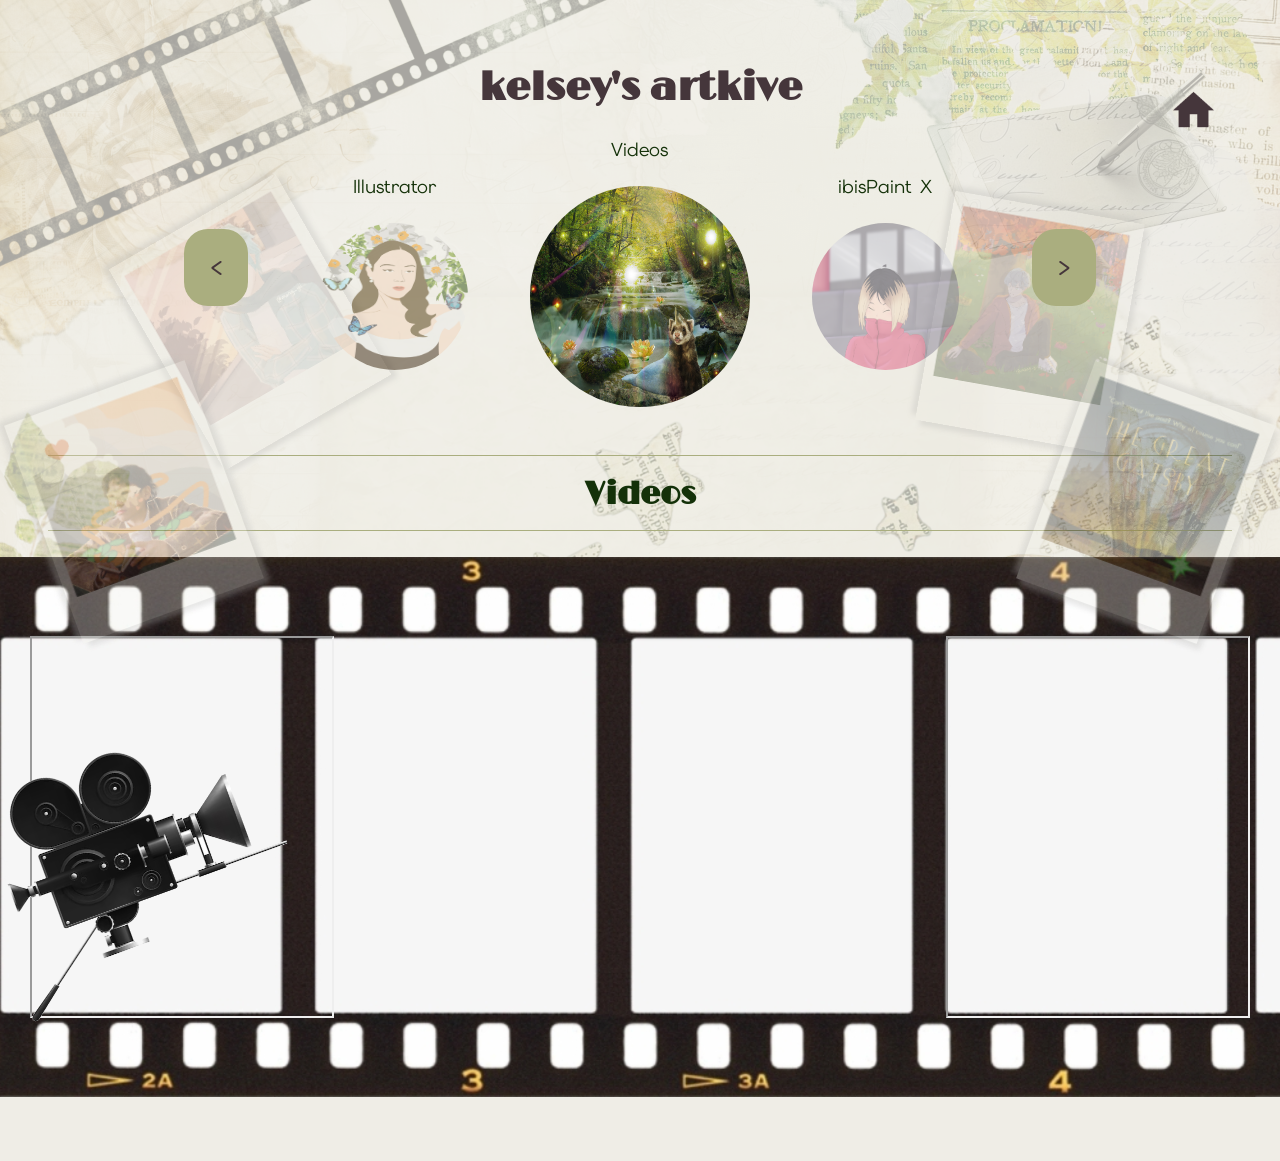
<file: portfolio website/videos.html>
<!DOCTYPE html>
<html>
    <head>
        <link rel="stylesheet" href="style.css"/>
        <style>
            .film {
                background-image: url("portfolio\ images/film.png");
                height: 60vh;
                width: 100vw;
                background-size: auto 100%;
            }
            .film iframe {
                height: 70%;
                margin-left: 1%;
                margin-right: 1%;
            }
            #camera {
                z-index: 1;
                position: absolute;
                object-fit: contain;
                transform: scaleX(-1);
                rotate: -20deg;
                width: 25vw;
                height: auto;
                left: -4%;
                top: 80vh;
            }
            button {
                border-bottom-left-radius: 1em;
                border-bottom-right-radius: 1em;
                margin-left: 1em;
                margin-right: 1em;
                width: 30%;
                font-weight: bold;
                z-index: 1;
            }
            h2 {
                border-style: solid;
                padding: 0.5em;
                border-width: 0em;
                border-top-width: 0.05em;
                border-bottom-width: 0.05em;
                margin-top: 3%;
                width: 90%;
                text-align: center;
                border-color: #AAAE7F;
            }
            body {
                margin-bottom: 5%;
            }
            /*POLAROIDS*/
            div .polaroid {
                width: 15%;
                height: auto;
                position: absolute; 
                top: 20%;
                border-radius: 0em ;
                transition: 1s;
                box-shadow: 5px 5px 5px #b7b6b3, -5px -5px 5px #b7b6b3;
                z-index: 0;
                rotate: -20deg;
                opacity: 30%;
            }
            div .polaroid:hover {
                cursor: default;
                opacity: 80%;
            }

        </style>
        <!--Faculty Glyphic
        Elms Sans
        Limelight
        Kaushan Script-->
        <link rel="preconnect" href="https://fonts.googleapis.com">
        <link rel="preconnect" href="https://fonts.gstatic.com" crossorigin>
        <link href="https://fonts.googleapis.com/css2?family=Elms+Sans:ital,wght@0,100..900;1,100..900&family=Faculty+Glyphic&family=Kaushan+Script&family=Limelight&family=Montserrat:ital,wght@0,100..900;1,100..900&display=swap" rel="stylesheet">

        <title>Videos</title>

        <body class="fade-in" onload="loadIcons(); autoScroll()">
            <div class="row">
                <img src="portfolio images/chongyun_train_polaroid.png" class="polaroid" style="rotate: -30deg;left: 10%;">
                <img src="portfolio images/doodlebomb_polaroid.png" class="polaroid" style="left: 1%; top: 40%">
                <img src="portfolio images/till_polaroid.png" class ="polaroid" style="rotate: 10deg; right: 10%">
                <img src="portfolio images/gatsby_polaroid.png" class="polaroid" style="rotate: 20deg; right: 1%; top: 40%">
            </div>

            <a href="home.html">
                <div id="home-icon"></div>
            </a>

            <h1>kelsey's artkive</h1>

            <div style="display: flex; align-items: center; width: 75%">
                <button id="left-button" class="nav-button" onclick="leftButtonClick()"><</button>
                <a href="" style="text-align: center" id="left-link">
                    <h3></h3>
                    <img src="" class="circle" id="left-icon">
                </a>
                <a href="" style="text-align: center;" id="current-link">
                    <h3></h3>
                    <img src="" class="circle" id="current-icon">
                </a>
                <a href="" style="text-align: center" id="right-link">
                    <h3></h3>
                    <img src="" class="circle" id="right-icon">
                </a>
                <button id="right-button" class="nav-button" onclick="rightButtonClick()">></button>
            </div>
            
            <h2>
                Videos
                <a href="#main-content" id="main-content"></a>
            </h2>
            <img src="portfolio images/camera.png" id="camera">
            <div class="row film">
            <iframe height="400" src="https://www.youtube.com/embed/8Eq-ZAGwrj8?si=rYmetBs3oGyO-vXL&autoplay=1&mute=1" allow="autoplay" allowfullscreen>
            </iframe>

            <iframe width="560" height="400" src="https://www.youtube.com/embed/jvoTpxvVRAQ?si=giZn8J2jjAn56rMS&autoplay=1&mute=1" title="YouTube video player" frameborder="0" allow="accelerometer; autoplay; clipboard-write; encrypted-media; gyroscope; picture-in-picture; web-share" referrerpolicy="strict-origin-when-cross-origin" allowfullscreen></iframe>

            <iframe height="400" src="https://www.youtube.com/embed/9wEjdTehgY4?si=nJslPdOQsisDfHoC&autoplay=1&mute=1">
            </iframe>
            </div>
            <script src="navbar.js"></script>
        </body>
    </head>
</html>
</file>
<file: style.css>
/*color palette
dark green (black forest): #143109
dull green (dry sage): #AAAE7F
dull light green (beige??): #D0D6B3
white (bright snow): #F7F7F7
off white (platinum): #EFEFEF - use as bg to avoid conflicting colors
*/
/*sectioning tags*/ 
html {
    scroll-behavior: smooth;
}
body {
    background-color: #efede6;
    display: flex;
    align-items: center;
    justify-content: center;
    flex-direction: column; 
    margin: 0%;
    background-image: url("portfolio\ images/scrapbook_bg.png");
    background-size: 100%;
    background-attachment: fixed;
}
a {
    font-family: 'Elms Sans';
    text-decoration: none;
    color: #143109;
}
nav {
    flex-direction: row;
    display: flex;
    width: 100%;
    background-color: gainsboro;
}
ul {
    text-align: center;
    padding: 2%;
    flex: 1;
    margin: 0%;
}
li:hover {
    background-color: #AAAE7F;
}
li {
    display: inline;
    padding: 20px;
    transition-duration: 0.5s;
    border-radius: 3em;
}
div p {
    flex: 1;
}
div img {
    flex: 1;
}
div a {
    flex: 1;
}
.row {
    display: flex;
    flex-direction: row;
    justify-content: center;
    align-items: center;
}
/*NAVBAR*/
.circle {
    border-radius: 50%;
    aspect-ratio: 1/1;
    width: 60%;
    text-align: center;
    opacity: 50%;
    object-fit: fill;
}  
#current-icon {
    width: 90%;
    opacity: 100%;
}
.nav-button, #left-button, #right-button {
    border-radius: 1em;
    font-size: 150%;
    font-weight: bold;
    color: #45363B;
    font-family: "Limelight";
    width: 5vw;
}
button {
    border-bottom-left-radius: 1em;
    border-bottom-right-radius: 1em;
    margin-left: 1em;
    margin-right: 1em;
    width: 30%;
    font-weight: bold;
    z-index: 1;
}
/*POLAROIDS*/
div .polaroid {
    width: 15%;
    height: auto;
    position: absolute; 
    top: 20%;
    border-radius: 0em ;
    transition: 1s;
    box-shadow: 5px 5px 5px #b7b6b3, -5px -5px 5px #b7b6b3;
    z-index: 0;
    rotate: -20deg;
    opacity: 30%;
}
div .polaroid:hover {
    cursor: default;
    opacity: 80%;
}
/*text*/
p {
    font-size: 120%;
    font-family: 'Elms Sans';
    margin: 1%;
}
h1 {
    font-family: 'Limelight';
    font-size: 250%;
    color: #45363B;
    margin: 0.5%;
    margin-top: 5%;
}
h2 {
    font-family: 'Limelight';
    font-size: 200%;
    color: #143109;
    border-style: solid;
    padding: 0.5em;
    border-width: 0em;
    border-top-width: 0.05em;
    border-bottom-width: 0.05em;
    margin-top: 3%;
    width: 90%;
    text-align: center;
    border-color: #AAAE7F;
}
h3 {
    font-weight: 400;
}
/*fonts*/
.limelight-regular {
  font-family: "Limelight", sans-serif;
  font-weight: 400;
  font-style: normal;
}
/*images*/
img {
    height: 30%;
    width: 30%;
    flex: 1;
    margin: 2%;
}
.modal {
    display: none;
    position: fixed;
    z-index: 1;
    bottom: 0;
    /* height: auto; */
    /* float: center; */
    background-color: #143109cf;
    /* overflow: auto; */
}
.model-content {
    margin: auto;
    overflow: auto;
}
/*buttons*/
button {
    font-family: 'Elms Sans';
    border-width: 0em;
    background-color: #AAAE7F;
    padding: 1em;
}
button:hover {
    cursor: pointer;
}
/*animation*/
.fade-in {
    animation-name: fadeIn;
    animation-duration: 1.5s;
}
@keyframes fadeIn {
    from {
        opacity: 0;
    }
    to {
        opacity: 1;
    }
}
/*home icon*/
#home-icon {
    background-image: url("portfolio\ images/home_icon_brown.png");
    background-size: 100%;
    transition: 0.5s;
    position: fixed;
    top: 10%;
    right: 5%;
    width: 5vh;
    height: 5vh;
}
#home-icon:hover {
    background-image: url("portfolio\ images/home_icon_green.png");
    cursor: pointer;
}
a:has(#home-icon) {
    z-index: 5;
}
/*hides menu*/
#menu {
    display: none;
}
/*formats the page based on the screen size*/
@media (max-width: 800px) {
    /*text*/
    h1{
        font-size: 30px;
    }
    h2 {
        font-size: 26px;
    }
    h3 { /*hides the text for the navbar*/
        display: none;
    }
    p {
        font-size: 16px;
    }
    /*menu button*/
    #menu {
        display: flex;
        flex-direction: column;
        position: absolute;
        top: 10%;
        left: 5%;    
        z-index: 5;
    }
    #menu-icon {
        width: 5vh; 
        height: 5vh;
    }
    #menu-icon:hover {
        cursor: pointer;
    }
    #menu-links {
        display: none;
        flex-direction: column;
        transition: 0.5s;
    }
    #menu-links a {
        padding: 10px;
        padding-right: 20px;
        padding-left: 20px;
        background-color: #efede6;
    }
    #menu-links a:hover {
        background-color: #AAAE7F;
        transition: 0.5s;
    }
    #menu:hover #menu-links {
        display: flex;
        transition: 0.5s;
    }
    /*hide home button*/
    #home-icon {
        display: none;
    }
    /*hide navbar*/
    .circle {
        display: none;
    }  
    .nav-button, #left-button, #right-button {
        border-radius: 1em;
        font-size: 150%;
        font-weight: bold;
        color: #45363B;
        font-family: "Limelight";
        width: 5vw;
    }
    #left-button, #right-button {
        display: none;
    }
    /*hide adobe navbar*/
    nav {
        display: none;
    }
    /*hide polaroids*/
    .polaroid {
        display: none;
    }
}
</file>
<file: adobe.css>
/*sectioning tags*/
div img {
    height: 70vh;
    object-fit: scale-down;
    background-color: #efede6;
    max-height:fit-content;
    width: auto;
}
.adobe-bg {
    width: 75%;
    background-color: #D4D2A5;
    align-content: center;
    justify-items: center;
    flex: 6;
    height: 100%;
}
.adobe-interface {
    flex-direction: row; 
    display: flex;
    width: 98vw;
    height: 83vh;
    margin-left: 0;
    background-color: #efede6;
}
.adobe-header {
    text-align: left; 
    margin: 0%;
    background-color: #efede6;
    width: max-content;
    padding: 1%;
    font-size: 150%;
    top: 0;
    position: sticky;
    height: auto;
}

.adobe-icons img {
    height: 100%;
    margin-right: 0.5em;
}
ul {
    padding: 1em;
    background-color: #efede6;
    border-style: solid;
    border-width: 0;
    border-bottom-width: 0.1em;
    border-color: #7f8d5d;
}
.row {
    position: relative;
}
body {
    width: 100%; 
    height: 100%; 
    background-color: #efede6;
    margin:0;
}
/*sidebar classes*/
.adobe-sidebar {
    flex:2; 
    background-color: #efede6;
    flex-direction: column;
    align-items: baseline;
}
.adobe-sidebar div {
    margin-left: 5%;
    margin-right: 5%;
    padding: 5%;
    border-style: solid;
    border-width: 0em;
    border-bottom-width: 0.1em;
    border-color:#7f8d5d;
    position: sticky;
    display: flex;
}
.adobe-sidebar button {
    margin: 5%;
    border-bottom-left-radius: 0em;
    border-bottom-right-radius: 0em;
    width: 30%;
    font-weight: normal;
}
.sidebar-button:hover {
    cursor: pointer;
    background-color: #AAAE7F;
    transition: 0.5s;
}
.square {
    width: auto;
    height: 55%;
    align-items: center;
}
.square img {
    width: 100%;
    height: auto;
    margin: 0;
    display: flex;
}
/*modal classes*/
.modal {
    position: absolute;
    bottom: 0vh;
    height: 100%;
    width: 70vw;
    transition-duration: 0.5s;
    transition-property: all;
    display: block;
    opacity: 0;
    margin: 0;
    overflow-y: auto;
}
.modal p {
    margin: 3%;
    overflow: auto;
    color: white;
    font-size: 100%;
}
body * {
    z-index: 1;
}
@media (max-width: 1200px) {
    .row {
        width: 100%;
    }
    .row img {
        width: 80%;
    }
    .adobe-sidebar button {
        width: 80%;
    }
    .adobe-icons {
        display: none;
    }
}
</file>
<file: portfolio website/style.css>
/*color palette
dark green (black forest): #143109
dull green (dry sage): #AAAE7F
dull light green (beige??): #D0D6B3
white (bright snow): #F7F7F7
off white (platinum): #EFEFEF - use as bg to avoid conflicting colors
*/
/*sectioning tags*/ 
html {
    scroll-behavior: smooth;
}
body {
    background-color: #efede6;
    display: flex;
    align-items: center;
    justify-content: center;
    flex-direction: column; 
    margin: 0%;
    background-image: url("portfolio\ images/scrapbook_bg.png");
    background-size: 100%;
    background-attachment: fixed;
}
a {
    font-family: 'Elms Sans';
    text-decoration: none;
    color: #143109;
}
nav {
    flex-direction: row;
    display: flex;
    width: 100%;
    background-color: gainsboro;
}
ul {
    text-align: center;
    padding: 2%;
    flex: 1;
    margin: 0%;
}
li:hover {
    background-color: #AAAE7F;
}
li {
    display: inline;
    padding: 20px;
    transition-duration: 0.5s;
    border-radius: 3em;
}
div p {
    flex: 1;
}
div img {
    flex: 1;
}
div a {
    flex: 1;
}
.row {
    display: flex;
    flex-direction: row;
    justify-content: center;
    align-items: center;
}
/*NAVBAR*/
.circle {
    border-radius: 50%;
    aspect-ratio: 1/1;
    width: 60%;
    text-align: center;
    opacity: 50%;
    object-fit: fill;
}  
#current-icon {
    width: 90%;
    opacity: 100%;
}
.nav-button, #left-button, #right-button {
    border-radius: 1em;
    font-size: 150%;
    font-weight: bold;
    color: #45363B;
    font-family: "Limelight";
    width: 5vw;
}
button {
    border-bottom-left-radius: 1em;
    border-bottom-right-radius: 1em;
    margin-left: 1em;
    margin-right: 1em;
    width: 30%;
    font-weight: bold;
    z-index: 1;
}
/*POLAROIDS*/
div .polaroid {
    width: 15%;
    height: auto;
    position: absolute; 
    top: 20%;
    border-radius: 0em ;
    transition: 1s;
    box-shadow: 5px 5px 5px #b7b6b3, -5px -5px 5px #b7b6b3;
    z-index: 0;
    rotate: -20deg;
    opacity: 30%;
}
div .polaroid:hover {
    cursor: default;
    opacity: 80%;
}
/*text*/
p {
    font-size: 120%;
    font-family: 'Elms Sans';
    margin: 1%;
}
h1 {
    font-family: 'Limelight';
    font-size: 250%;
    color: #45363B;
    margin: 0.5%;
    margin-top: 5%;
}
h2 {
    font-family: 'Limelight';
    font-size: 200%;
    color: #143109;
    border-style: solid;
    padding: 0.5em;
    border-width: 0em;
    border-top-width: 0.05em;
    border-bottom-width: 0.05em;
    margin-top: 3%;
    width: 90%;
    text-align: center;
    border-color: #AAAE7F;
}
h3 {
    font-weight: 400;
}
/*fonts*/
.limelight-regular {
  font-family: "Limelight", sans-serif;
  font-weight: 400;
  font-style: normal;
}
/*images*/
img {
    height: 30%;
    width: 30%;
    flex: 1;
    margin: 2%;
}
.modal {
    display: none;
    position: fixed;
    z-index: 1;
    bottom: 0;
    /* height: auto; */
    /* float: center; */
    background-color: #143109cf;
    /* overflow: auto; */
}
.model-content {
    margin: auto;
    overflow: auto;
}
/*buttons*/
button {
    font-family: 'Elms Sans';
    border-width: 0em;
    background-color: #AAAE7F;
    padding: 1em;
}
button:hover {
    cursor: pointer;
}
/*animation*/
.fade-in {
    animation-name: fadeIn;
    animation-duration: 1.5s;
}
@keyframes fadeIn {
    from {
        opacity: 0;
    }
    to {
        opacity: 1;
    }
}
/*home icon*/
#home-icon {
    background-image: url("portfolio\ images/home_icon_brown.png");
    background-size: 100%;
    transition: 0.5s;
    position: fixed;
    top: 10%;
    right: 5%;
    width: 5vh;
    height: 5vh;
}
#home-icon:hover {
    background-image: url("portfolio\ images/home_icon_green.png");
    cursor: pointer;
}
a:has(#home-icon) {
    z-index: 5;
}
</file>
<file: portfolio website/adobe.css>
/*sectioning tags*/
div img {
    height: 70vh;
    object-fit: scale-down;
    background-color: #efede6;
    max-height:fit-content;
    width: auto;
}
.adobe-bg {
    width: 75%;
    background-color: #D4D2A5;
    align-content: center;
    justify-items: center;
    flex: 6;
    height: 100%;
}
.adobe-interface {
    flex-direction: row; 
    display: flex;
    width: 98vw;
    height: 83vh;
    margin-left: 0;
    background-color: #efede6;
}
.adobe-header {
    text-align: left; 
    margin: 0%;
    background-color: #efede6;
    width: max-content;
    padding: 1%;
    font-size: 150%;
    top: 0;
    position: sticky;
    height: auto;
}

.adobe-icons img {
    height: 100%;
    margin-right: 0.5em;
}
ul {
    padding: 1em;
    background-color: #efede6;
    border-style: solid;
    border-width: 0;
    border-bottom-width: 0.1em;
    border-color: #7f8d5d;
}
.row {
    position: relative;
}
body {
    width: 100%; 
    height: 100%; 
    background-color: #efede6;
    margin:0;
}
/*sidebar classes*/
.adobe-sidebar {
    flex:2; 
    background-color: #efede6;
    flex-direction: column;
    align-items: baseline;
}
.adobe-sidebar div {
    margin-left: 5%;
    margin-right: 5%;
    padding: 5%;
    border-style: solid;
    border-width: 0em;
    border-bottom-width: 0.1em;
    border-color:#7f8d5d;
    position: sticky;
    display: flex;
}
.adobe-sidebar button {
    margin: 5%;
    border-bottom-left-radius: 0em;
    border-bottom-right-radius: 0em;
    width: 30%;
    font-weight: normal;
}
.sidebar-button:hover {
    cursor: pointer;
    background-color: #AAAE7F;
    transition: 0.5s;
}
.square {
    width: auto;
    height: 55%;
    align-items: center;
}
.square img {
    width: 100%;
    height: auto;
    margin: 0;
    display: flex;
}
/*modal classes*/
.modal {
    position: absolute;
    bottom: 0vh;
    height: 73vh;
    width: 70vw;
    transition-duration: 0.5s;
    transition-property: all;
    display: block;
    opacity: 0;
    margin: 0;
}
.modal p {
    margin: 3%;
    overflow: auto;
    color: white;
    font-size: 100%;
}
body * {
    z-index: 1;
}
</file>
